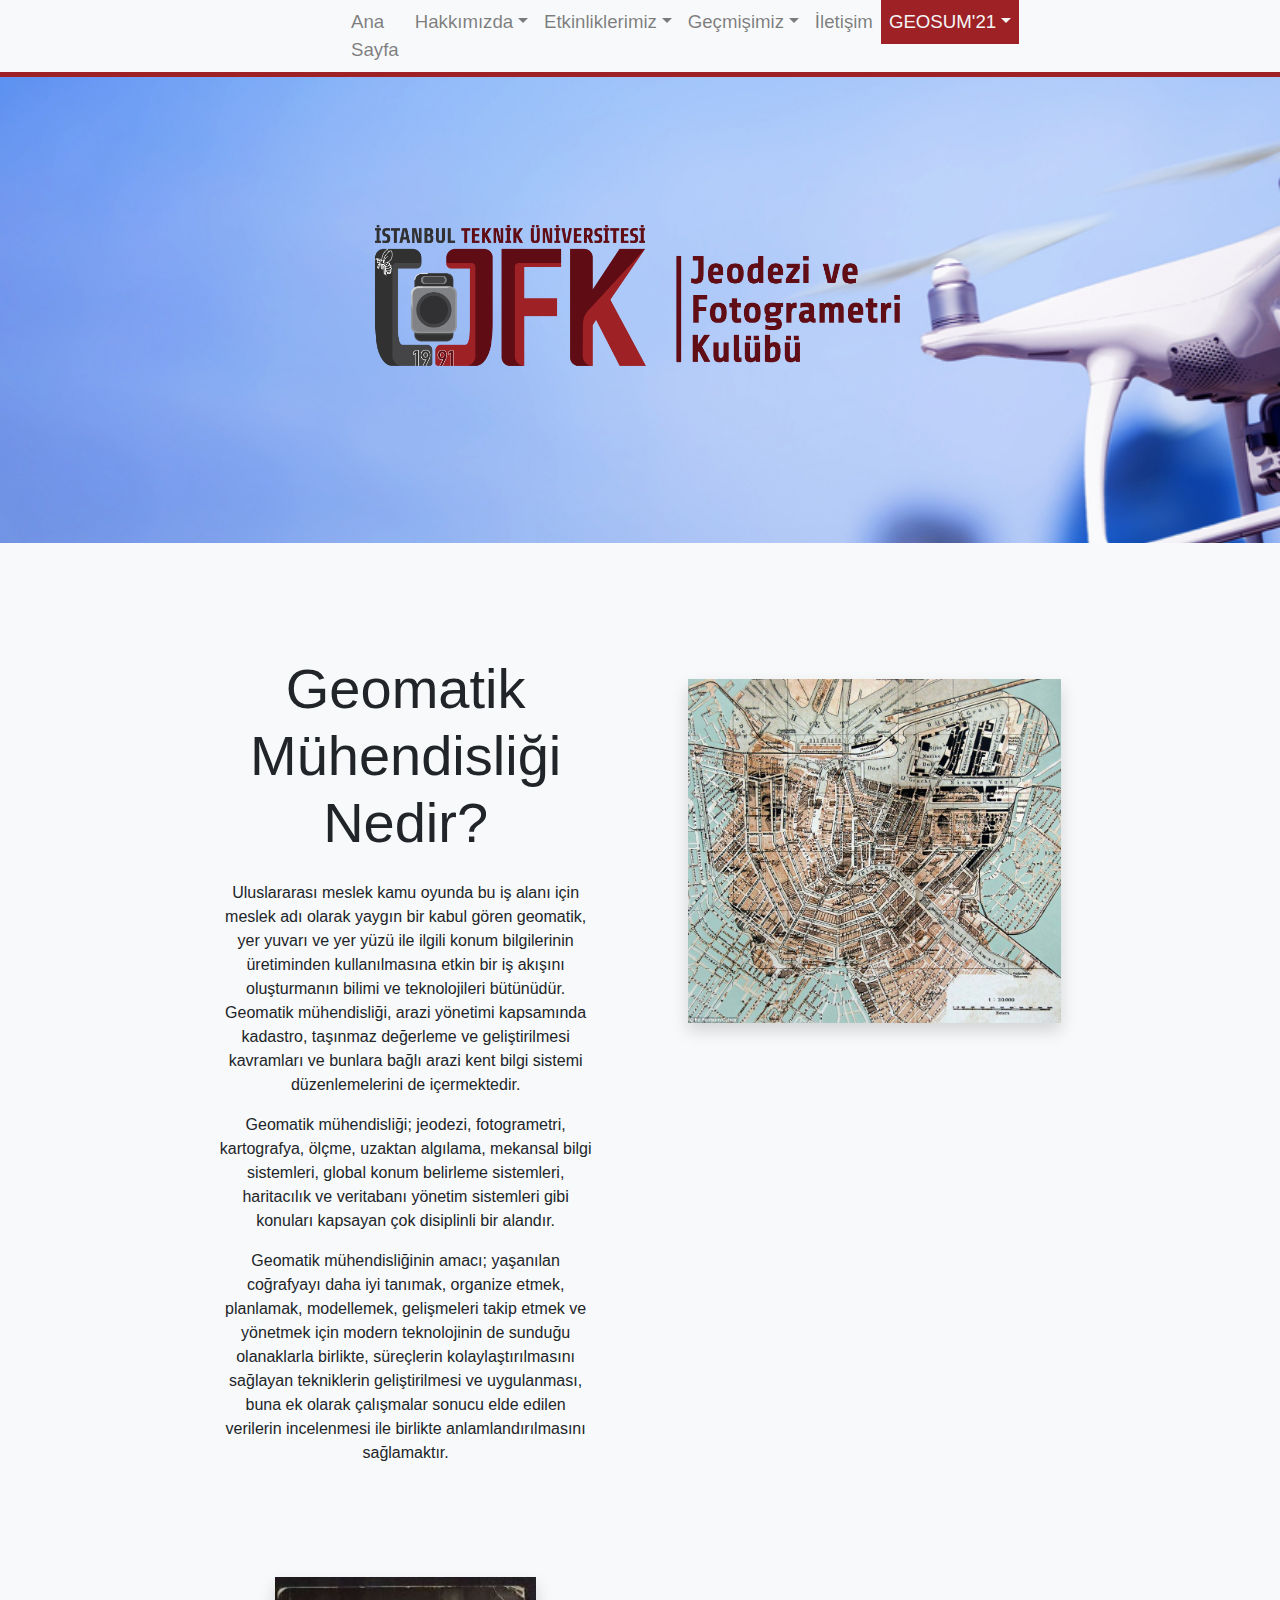
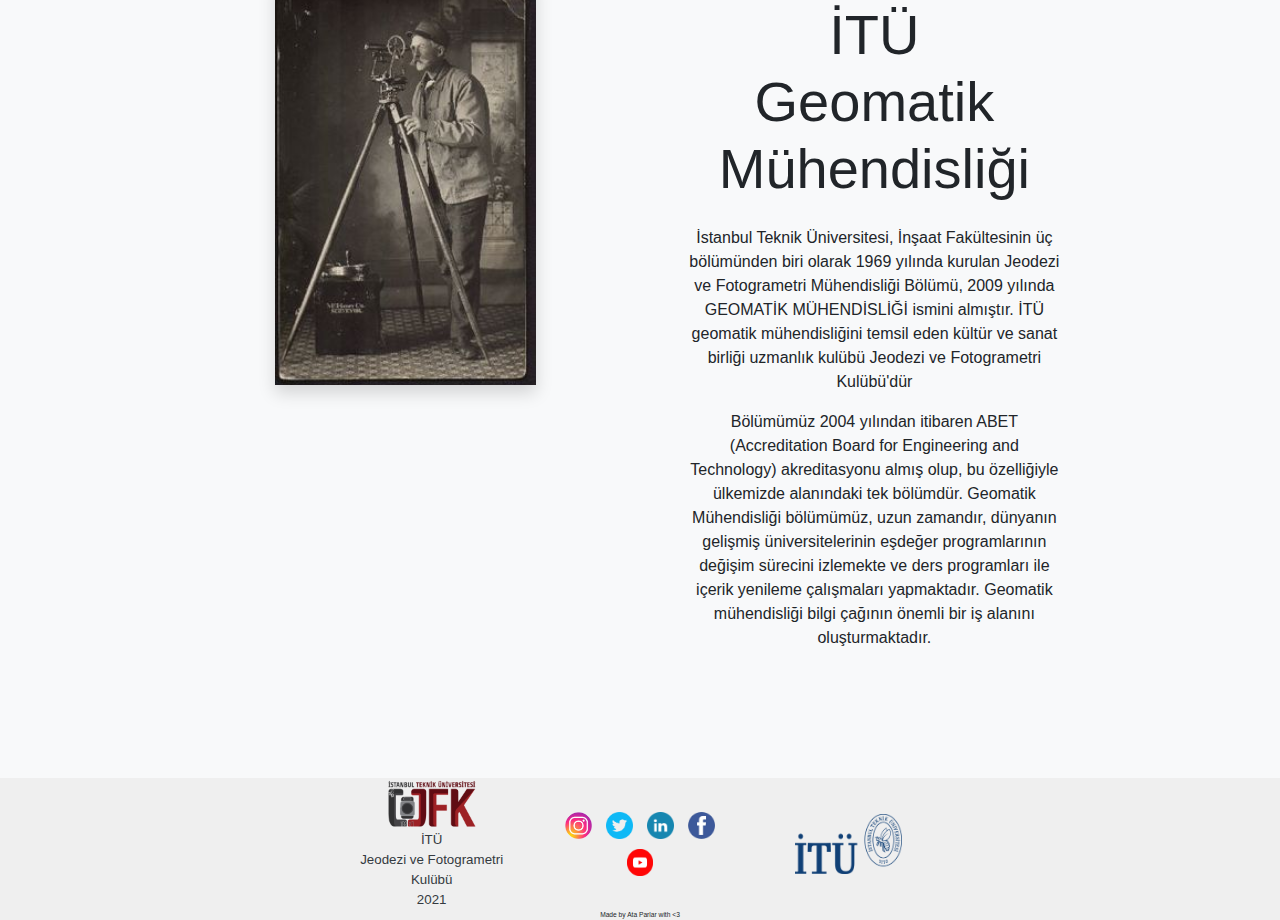
<file: index.html>
<!DOCTYPE html>
<html lang="tr"> 
<head>
    <meta charset="UTF-8">
    <meta name="viewport" content="width=device-width, initial-scale=1, shrink-to-fit=no">

    <title>İTÜ Jeodezi ve Fotogrametri Kulübü</title>

    <link rel="stylesheet" href="https://use.fontawesome.com/releases/v5.7.0/css/all.css" integrity="sha384-lZN37f5QGtY3VHgisS14W3ExzMWZxybE1SJSEsQp9S+oqd12jhcu+A56Ebc1zFSJ" crossorigin="anonymous">
    <link rel="shortcut icon" href="img/favicon.ico">
    <link rel="stylesheet" href="css/bootstrap.min.css">
    <link rel="stylesheet" href="css/bootstrap-grid.min.css">
    <link rel="stylesheet" href="css/custom.css">
    <link rel="preconnect" href="https://fonts.gstatic.com">
    <link href="https://fonts.googleapis.com/css2?family=Roboto+Slab:wght@400&display=swap" rel="stylesheet">

</head>
<body>

<!----------------------- NAVBAR PART ------------------------>

    <nav class="navbar-light navbar navbar-expand-md bg-light fixed-top py-0" >
        <div class="container col-xl-6 col-lg-8 col-md-12" style="height: 100%;">
            <a class="navbar-brand logo-nav" href="index.html"><img src="img/logo.png" style="height: 55px" alt=""></a>
            <button class="navbar-toggler" type="button" data-toggle="collapse" data-target="#links">
                <span class="navbar-toggler-icon"></span>
            </button>
            <div class="collapse navbar-collapse font-weight-bold" id="links" style="font-size: 14pt; height: 100%;">
                <ul class="navbar-nav w-100 display-flex justify-content-between font-weight-normal">
                    <li class="nav-item">
                        <a class="nav-link" href="index.html">Ana Sayfa</a>
                    </li>
                    <li class="nav-item dropdown">
                        <a class="nav-link dropdown-toggle" href="#" id="navbardrop" data-toggle="dropdown">Hakkımızda</a>
                        <div class="dropdown-menu">
                            <a class="dropdown-item" href="biz-kimiz.html">Biz Kimiz?</a>
                            <a class="dropdown-item" href="misyon-vizyon.html">Misyon-Vizyon</a>
                            <a class="dropdown-item" href="kurul/2020-2021.html">Yönetim Kurulumuz</a>
                            <a class="dropdown-item" href="logo-gecmis.html">Logo Geçmişimiz</a>
                        </div>
                    </li>
                <!--
                    <li class="nav-item">
                        <a class="nav-link" href="/etkinliklerimiz">Etkinliklerimiz</a>
                    </li>
                -->
                    <li class="dropdown">
                        <a class="nav-link dropdown-toggle" href="#" id="navbardrop" data-toggle="dropdown">Etkinliklerimiz</a>
                        <div class="dropdown-menu">
                            <a class="dropdown-item" href="geotalks.html">GeoTalks</a>
                            <a class="dropdown-item" href="geoeducations.html">GeoEducations</a>
                            <a class="dropdown-item" href="geosum.html">GEOSUM</a>
                            <a class="dropdown-item" href="diger.html">Diğer</a>
                        </div>
                    </li>
                    <li class="dropdown">
                        <a class="nav-link dropdown-toggle" href="#" id="navbardrop" data-toggle="dropdown">Geçmişimiz</a>
                            <div class="dropdown-menu">
                                <a class="dropdown-item" href="kurul/2018-2019.html">2018-2019</a>
                                <a class="dropdown-item" href="kurul/2019-2020.html">2019-2020</a>
                                <a class="dropdown-item" href="kurul/2020-2021.html">2020-2021</a>
                            </div>
                    </li>
                    <li class="nav-item">
                        <a class="nav-link" href="iletisim.html">İletişim</a>
                    </li>
                    <li class="dropdown">
                        <a class="nav-link dropdown-toggle" href="#" id="navbardrop" data-toggle="dropdown" style="color: whitesmoke; background-color: #9D2125">GEOSUM'21</a>
                            <div class="dropdown-menu">
                                <!-- <a class="dropdown-item" href="kayit.html">Kayıt Ol</a> -->
                                <a class="dropdown-item" href="geosum/canli.html">GEOSUM'21</a>
                                <!-- <a class="dropdown-item" href="fuaye.html">Fuaye</a> -->
                            </div>
                    </li>
                    <!--
                    <li class="nav-item">
                        <a class="nav-link" href="#">Sosyal</a>
                    </li>
                    -->
                </ul>
            </div>
        </div>
    </nav>

<br><br>

<!----------------------- BACKGROUND PART ----------------------->

    <div class="bg-container d-flex noselect" style="background-image: url('img/bg/drone.png');">
        <div class="logo justify-content-center align-self-center w-100 text-center">
            <div class="container col-lg-7 col-md-12">
                    <div class="row">
                        <div class="container col-lg-10 col-md-12">
                            <img class="col-md-12 main_logo" src="img/logo1.png">
                        </div>
                        <!--
                        <div class="text-center col-xl-8 col-lg-12 my-auto text-orange" style="text-shadow: 1px 1px 3px black; font-family: 'Roboto Slab', serif; font-size: 38pt;">
                            <p style="margin: 0; padding: 0;">İTÜ</p>
                            <p style="margin: 0; padding: 0;">JEODEZİ VE FOTOGRAMETRİ</p>
                            <p style="margin: 0; padding: 0;">KULÜBÜ</p>
                        </div>
                        -->
                    </div>
            </div>
        </div>
    </div>

<!----------------------- CONTENT ----------------------->

<br> <!-- Fotoğraf solda -->

        <div class="container-fluid my-3">
            <div class="container col-xl-9 col-lg-10 col-sm-12">
                <div class="row">
                    <div class="font-weight-normal col-md-6 col-sm-12 p-5 justify-content-center align-self-center">
                        <div class="m-4 display-4 text-center">Geomatik Mühendisliği Nedir?</div>
                        <div class="text-center">
                            <p>
                                Uluslararası meslek kamu oyunda bu
                                iş alanı için meslek adı olarak yaygın
                                bir kabul gören geomatik, yer yuvarı
                                ve yer yüzü ile ilgili konum bilgilerinin
                                üretiminden kullanılmasına etkin bir iş
                                akışını oluşturmanın bilimi ve teknolojileri
                                bütünüdür. Geomatik mühendisliği,
                                arazi yönetimi kapsamında kadastro,
                                taşınmaz değerleme ve geliştirilmesi
                                kavramları ve bunlara bağlı arazi
                                kent bilgi sistemi düzenlemelerini de
                                içermektedir.
                            </p>
                            <p>
                                Geomatik mühendisliği; jeodezi, fotogrametri,
                                kartografya, ölçme, uzaktan
                                algılama, mekansal bilgi sistemleri,
                                global konum belirleme sistemleri, haritacılık
                                ve veritabanı yönetim sistemleri
                                gibi konuları kapsayan çok
                                disiplinli bir alandır.
                            </p>
                            <p>
                                Geomatik mühendisliğinin amacı; yaşanılan
                                coğrafyayı daha iyi tanımak,
                                organize etmek, planlamak, modellemek,
                                gelişmeleri takip etmek ve yönetmek
                                için modern teknolojinin de
                                sunduğu olanaklarla birlikte, süreçlerin
                                kolaylaştırılmasını sağlayan tekniklerin
                                geliştirilmesi ve uygulanması,
                                buna ek olarak çalışmalar sonucu elde
                                edilen verilerin incelenmesi ile birlikte
                                anlamlandırılmasını sağlamaktır.
                            </p>
                        </div>
                    </div>
                    <div class="col-md-6 col-sm-12 p-5 text-center">
                        <br><br>
                            <img class="shadow" src="img/amsterdam.jpg" alt="" style="width: 100%;">
                    </div>
                </div>
                <div class="row">
                    <div class="col-md-6 col-sm-12 p-5 text-center">
                            <img class="shadow" src="img/old_surveyor.jpg" alt="" style="width: 70%;">
                    </div>
                    <div class="font-weight-normal col-md-6 col-sm-12 p-5 justify-content-center align-self-center">
                        <div class="m-4 display-4 text-center">İTÜ Geomatik Mühendisliği</div>
                        <div class="text-center">
                            <p>İstanbul Teknik Üniversitesi, İnşaat Fakültesinin üç bölümünden biri olarak 1969 yılında kurulan Jeodezi ve Fotogrametri Mühendisliği Bölümü, 2009 yılında GEOMATİK MÜHENDİSLİĞİ ismini almıştır. İTÜ geomatik mühendisliğini temsil eden kültür ve sanat birliği uzmanlık kulübü Jeodezi ve Fotogrametri Kulübü'dür</p>
                            <p>Bölümümüz 2004 yılından itibaren ABET (Accreditation Board for Engineering and Technology) akreditasyonu almış olup, bu özelliğiyle ülkemizde alanındaki tek bölümdür. Geomatik Mühendisliği bölümümüz, uzun zamandır, dünyanın gelişmiş üniversitelerinin eşdeğer programlarının değişim sürecini izlemekte ve ders programları ile içerik yenileme çalışmaları yapmaktadır. Geomatik mühendisliği bilgi çağının önemli bir iş alanını oluşturmaktadır.</p>
                            <!--
                            <p>Bölüme her yıl ÖSS sınavı ile 70 öğrenci alınmaktadır. Öğrenciler 4 yıllık lisans eğitimi (+1 yıl İngilizce Hazırlık) süresince toplam 153 kredi ders alarak ve ilaveten 14 hafta mühendislik stajı yaparak “Geomatik Mühendisi” ünvanı almaya hak kazanırlar. Bölüm öğrencileri lisans öğrenimleri sırasında Çift Anadal Programı (ÇAP) vasıtasıyla üniversitemizin herhangi bir bölümünde, ikinci dalda lisans diploması almak üzere öğrenim görebilmektedirler. 2002 yıldan beri Bölümümüz, Yüksek Lisans ve Doktora öğretiminde de “Geomatik Mühendisliği” program adıyla çalışmalarını sürdürmektedir.</p>
                            -->
                        </div>
                    </div>
                    
                </div>
            </div>
        </div>

<!----------------------- FOOTER PART ----------------------->

<br><br>

<div class="container-fluid mx-auto" style="background-color: #efefef;">
    <div class="container col-lg-6 col-md-12 my-auto">
        <div class="row">
            <div class="col-xl-4 col-md-9 text-center my-auto mx-auto">
                <div class="row">
                    <img class="my-auto mx-auto" src="img/logo.png" style="width: 100px; margin-bottom: 10px">
                    <div class="font-weight-thick text-dark my-auto mx-auto" style="font-size: 10pt">
                        <div>İTÜ</div>
                        <div>Jeodezi ve Fotogrametri</div>
                        <div>Kulübü</div>
                        <div>2021</div>
                    <!--<a href="http://www.itu.edu.tr/"><img src="img/itu.png" style="width: 150px;"></a>-->
                    </div>
                </div>
            </div>
            <div class="text-center social-logo-footer col-xl-4 col-md-9 my-auto">
                <a target="_blank" href="https://www.instagram.com/itujfk/"><img src="img/social/insta.png"></a>
                <a target="_blank" href="https://twitter.com/itu_jfk"><img src="img/social/twitter.png"></a>
                <a target="_blank" href="https://www.linkedin.com/company/it%C3%BC-jfk/"><img src="img/social/linkedin.png"></a>
                <a target="_blank" href="https://www.facebook.com/ITUJFK/?view_public_for=245870555464454"><img src="img/social/facebook.png"></a>
                <a target="_blank" href="https://www.youtube.com/channel/UCYeytmqH52JiOuArYcESKRQ"><img src="img/social/youtube.png"></a>
            </div>
            <div class="col-xl-4 col-md-9 my-auto text-center">
                <img src="img/itu.png" style="height: 60px">
                <br>
            </div>
        </div>
        <div class="text-center" style="font-size: 5pt">Made by Ata Parlar with <3</div>
    </div>
</div>
<script src="js/jquery-3.5.1.min.js"></script>
<script src="js/bootstrap.min.js"></script>

</body>
</html>
</file>
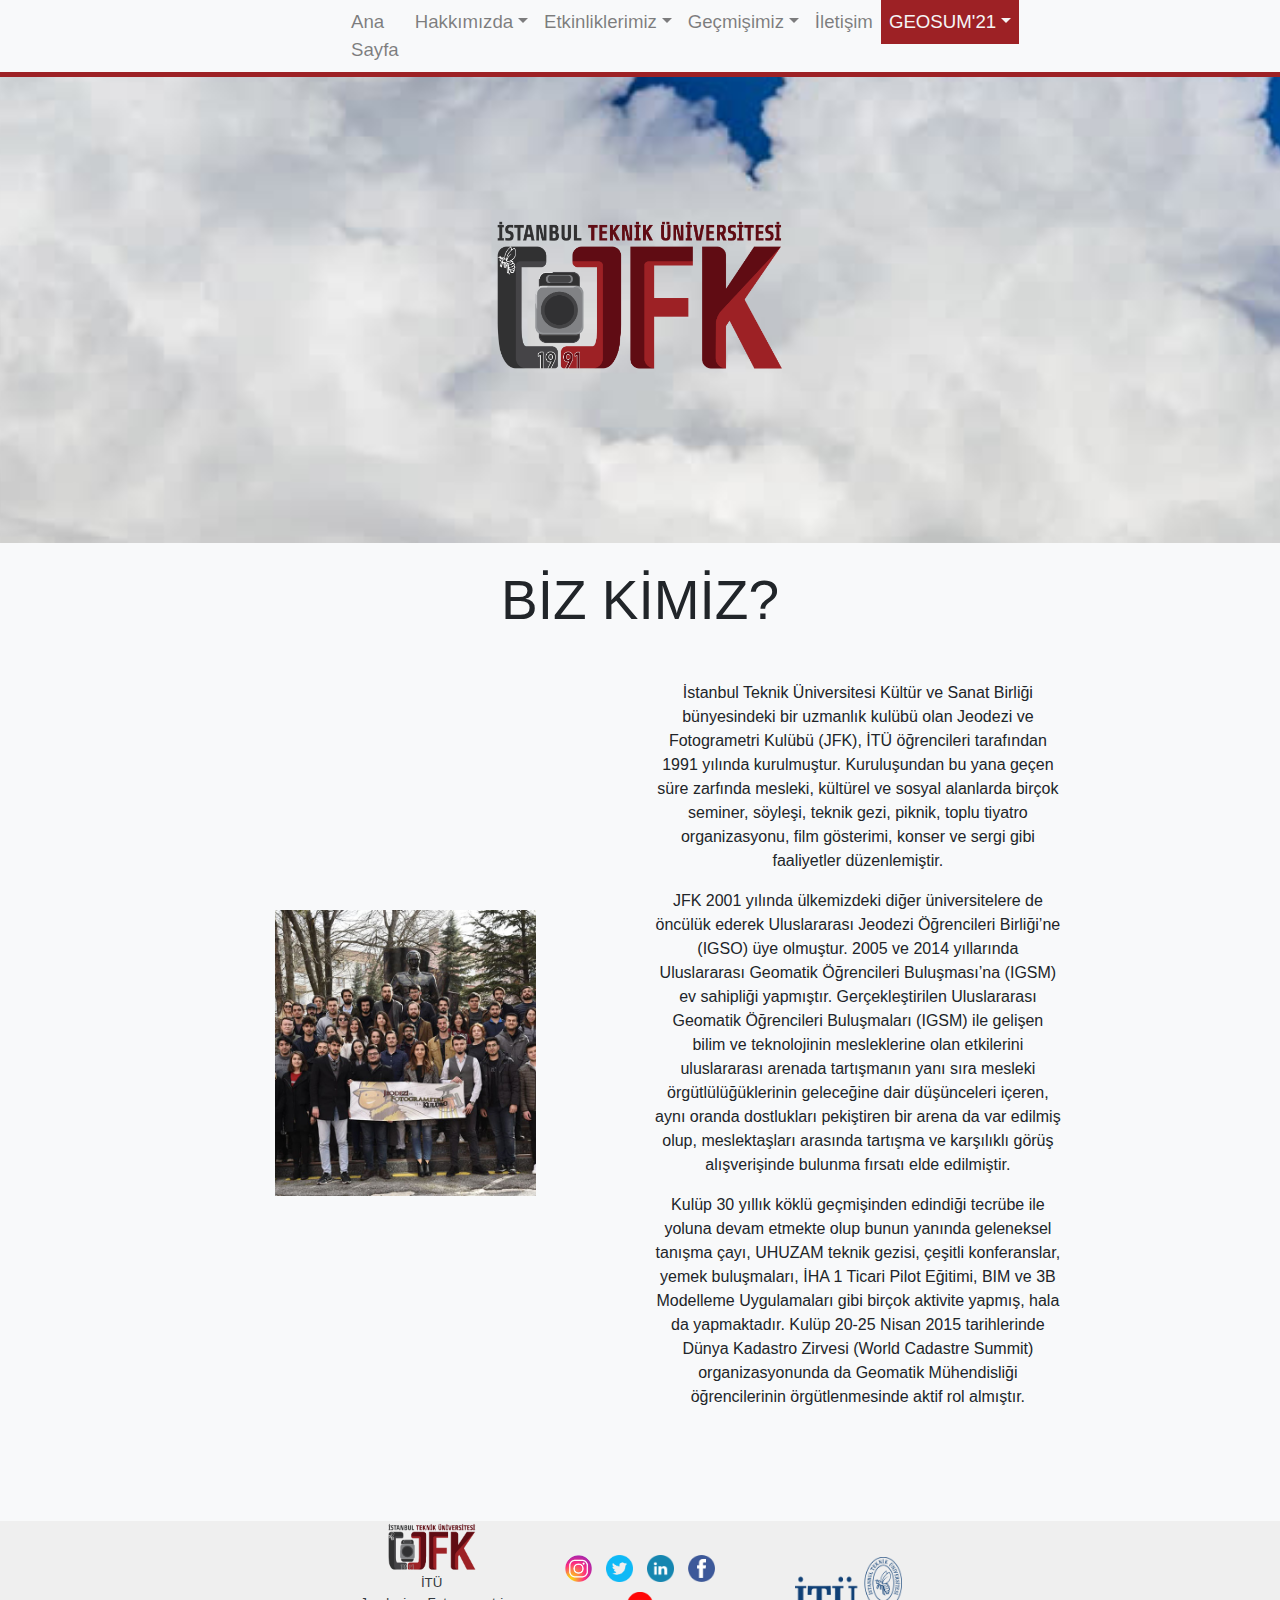
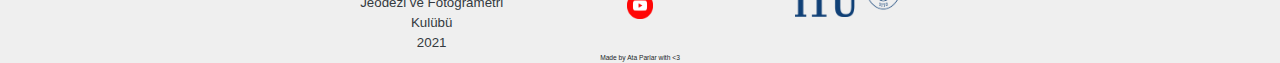
<file: biz-kimiz.html>
<!DOCTYPE html>
<html lang="tr"> 
<head>
    <meta charset="UTF-8">
    <meta name="viewport" content="width=device-width, initial-scale=1, shrink-to-fit=no">

    <title>İTÜ Jeodezi ve Fotogrametri Kulübü</title>

    <link rel="stylesheet" href="https://use.fontawesome.com/releases/v5.7.0/css/all.css" integrity="sha384-lZN37f5QGtY3VHgisS14W3ExzMWZxybE1SJSEsQp9S+oqd12jhcu+A56Ebc1zFSJ" crossorigin="anonymous">

    <link rel="shortcut icon" href="img/favicon.ico">
    <link rel="stylesheet" href="css/bootstrap.min.css">
    <link rel="stylesheet" href="css/bootstrap-grid.min.css">
    <link rel="stylesheet" href="css/custom.css">

</head>
<body>

<!----------------------- NAVBAR PART ---------------------->

<nav class="navbar-light navbar navbar-expand-md bg-light fixed-top py-0" >
    <div class="container col-xl-6 col-lg-8 col-md-12" style="height: 100%;">
        <a class="navbar-brand logo-nav" href="index.html"><img src="img/logo.png" style="height: 55px" alt=""></a>
        <button class="navbar-toggler" type="button" data-toggle="collapse" data-target="#links">
            <span class="navbar-toggler-icon"></span>
        </button>
        <div class="collapse navbar-collapse font-weight-bold" id="links" style="font-size: 14pt; height: 100%;">
            <ul class="navbar-nav w-100 display-flex justify-content-between font-weight-normal">
                <li class="nav-item">
                    <a class="nav-link" href="index.html">Ana Sayfa</a>
                </li>
                <li class="nav-item dropdown">
                    <a class="nav-link dropdown-toggle" href="#" id="navbardrop" data-toggle="dropdown">Hakkımızda</a>
                    <div class="dropdown-menu">
                        <a class="dropdown-item" href="biz-kimiz.html">Biz Kimiz?</a>
                        <a class="dropdown-item" href="misyon-vizyon.html">Misyon-Vizyon</a>
                        <a class="dropdown-item" href="kurul/2020-2021.html">Yönetim Kurulumuz</a>
                        <a class="dropdown-item" href="logo-gecmis.html">Logo Geçmişimiz</a>
                    </div>
                </li>
                <li class="dropdown">
                    <a class="nav-link dropdown-toggle" href="#" id="navbardrop" data-toggle="dropdown">Etkinliklerimiz</a>
                    <div class="dropdown-menu">
                        <a class="dropdown-item" href="geotalks.html">GeoTalks</a>
                        <a class="dropdown-item" href="geoeducations.html">GeoEducations</a>
                        <a class="dropdown-item" href="geosum.html">GEOSUM</a>
                        <a class="dropdown-item" href="diger.html">Diğer</a>
                    </div>
                </li>
                <li class="dropdown">
                    <a class="nav-link dropdown-toggle" href="#" id="navbardrop" data-toggle="dropdown">Geçmişimiz</a>
                        <div class="dropdown-menu">
                            <a class="dropdown-item" href="kurul/2018-2019.html">2018-2019</a>
                            <a class="dropdown-item" href="kurul/2019-2020.html">2019-2020</a>
                            <a class="dropdown-item" href="kurul/2020-2021.html">2020-2021</a>
                        </div>
                </li>
                <li class="nav-item">
                    <a class="nav-link" href="iletisim.html">İletişim</a>
                </li>
                <li class="dropdown">
                        <a class="nav-link dropdown-toggle" href="#" id="navbardrop" data-toggle="dropdown" style="color: whitesmoke; background-color: #9D2125">GEOSUM'21</a>
                            <div class="dropdown-menu">
                                <!-- <a class="dropdown-item" href="kayit.html">Kayıt Ol</a> -->
                                <a class="dropdown-item" href="geosum/canli.html">GEOSUM'21</a>
                                <!-- <a class="dropdown-item" href="fuaye.html">Fuaye</a> -->
                            </div>
                    </li>
                <!--
                <li class="nav-item">
                    <a class="nav-link" href="#">Sosyal</a>
                </li>
                -->
            </ul>
        </div>
    </div>
</nav>

<br><br>

<!----------------------- BACKGROUND PART ---------------------->

    <div class="bg-container d-flex" style="background-image: url('img/bg/pot.png');">
        <div class="logo justify-content-center align-self-center w-100 text-center">
            <div class="container col-lg-7 col-md-12">
                    <img class="col-xl-6 col-lg-8 col-md-4 main_logo my-5" src="img/logo.png">
                    <!--
                        <div class="container-fluid text-center font-weight-normal bg-light">
                            <h1 class="text-big font-medium py-3">BİZ KİMİZ?</h1>
                        </div>
                    -->
            </div>
        </div>
    </div>

<!----------------------- CONTENT ---------------------->


<br> <!-- Fotoğraf solda -->
        <h1 class="text-big font-medium text-center">BİZ KİMİZ?</h1>
        <div class="container-fluid my-5">
            <div class="container col-xl-9 col-lg-10 col-sm-12">
                <div class="row">
                    <div class="col-md-6 col-sm-12 p-5 text-center my-auto">
                            <img class="" src="img/biz-kimiz.jpg" alt="" style="width: 70%;">
                    </div>
                    <div class="font-weight-normal col-md-6 col-sm-12 pr-5 justify-content-center align-self-center">
                        <!--<div class="m-2 display-4 text-center">Biz Kimiz?</div> -->
                        <div class="text-center">
                            <p>İstanbul Teknik Üniversitesi Kültür ve Sanat Birliği bünyesindeki bir uzmanlık kulübü olan Jeodezi ve Fotogrametri Kulübü (JFK), İTÜ öğrencileri tarafından 1991 yılında kurulmuştur. Kuruluşundan bu yana geçen süre zarfında mesleki, kültürel ve sosyal alanlarda birçok seminer, söyleşi, teknik gezi, piknik, toplu tiyatro organizasyonu, film gösterimi, konser ve sergi gibi faaliyetler düzenlemiştir.</p>
                            <p>JFK 2001 yılında ülkemizdeki diğer üniversitelere de öncülük ederek Uluslararası Jeodezi Öğrencileri Birliği’ne (IGSO) üye olmuştur. 2005 ve 2014 yıllarında Uluslararası Geomatik Öğrencileri Buluşması’na (IGSM) ev sahipliği yapmıştır. Gerçekleştirilen Uluslararası Geomatik Öğrencileri Buluşmaları (IGSM) ile gelişen bilim ve teknolojinin mesleklerine olan etkilerini uluslararası arenada tartışmanın yanı sıra mesleki örgütlülüğüklerinin geleceğine dair düşünceleri içeren, aynı oranda dostlukları pekiştiren bir arena da var edilmiş olup, meslektaşları arasında tartışma ve karşılıklı görüş alışverişinde bulunma fırsatı elde edilmiştir.</p>
                            <p>Kulüp 30 yıllık köklü geçmişinden edindiği tecrübe ile yoluna devam etmekte olup bunun yanında geleneksel tanışma çayı, UHUZAM teknik gezisi, çeşitli konferanslar, yemek buluşmaları, İHA 1 Ticari Pilot Eğitimi, BIM ve 3B Modelleme Uygulamaları gibi birçok aktivite yapmış, hala da yapmaktadır. Kulüp 20-25 Nisan 2015 tarihlerinde Dünya Kadastro Zirvesi (World Cadastre Summit) organizasyonunda da Geomatik Mühendisliği öğrencilerinin örgütlenmesinde aktif rol almıştır.</p>
                        </div>
                    </div>
                </div>
            </div>
        </div>



<!----------------------- FOOTER PART ----------------------->

<br><br>

<div class="container-fluid mx-auto" style="background-color: #efefef;">
    <div class="container col-lg-6 col-md-12 my-auto">
        <div class="row">
            <div class="col-xl-4 col-md-9 text-center my-auto mx-auto">
                <div class="row">
                    <img class="my-auto mx-auto" src="img/logo.png" style="width: 100px; margin-bottom: 10px">
                    <div class="font-weight-thick text-dark my-auto mx-auto" style="font-size: 10pt">
                        <div>İTÜ</div>
                        <div>Jeodezi ve Fotogrametri</div>
                        <div>Kulübü</div>
                        <div>2021</div>
                    <!--<a href="http://www.itu.edu.tr/"><img src="img/itu.png" style="width: 150px;"></a>-->
                    </div>
                </div>
            </div>
            <div class="text-center social-logo-footer col-xl-4 col-md-9 my-auto">
                <a target="_blank" href="https://www.instagram.com/itujfk/"><img src="img/social/insta.png"></a>
                <a target="_blank" href="https://twitter.com/itu_jfk"><img src="img/social/twitter.png"></a>
                <a target="_blank" href="https://www.linkedin.com/company/it%C3%BC-jfk/"><img src="img/social/linkedin.png"></a>
                <a target="_blank" href="https://www.facebook.com/ITUJFK/?view_public_for=245870555464454"><img src="img/social/facebook.png"></a>
                <a target="_blank" href="https://www.youtube.com/channel/UCYeytmqH52JiOuArYcESKRQ"><img src="img/social/youtube.png"></a>
            </div>
            <div class="col-xl-4 col-md-9 my-auto text-center">
                <img src="img/itu.png" style="height: 60px">
                <br>
            </div>
        </div>
        <div class="text-center" style="font-size: 5pt">Made by Ata Parlar with <3</div>
    </div>
</div>
<script src="js/jquery-3.5.1.min.js"></script>
<script src="js/bootstrap.min.js"></script>

</body>
</html>
</file>
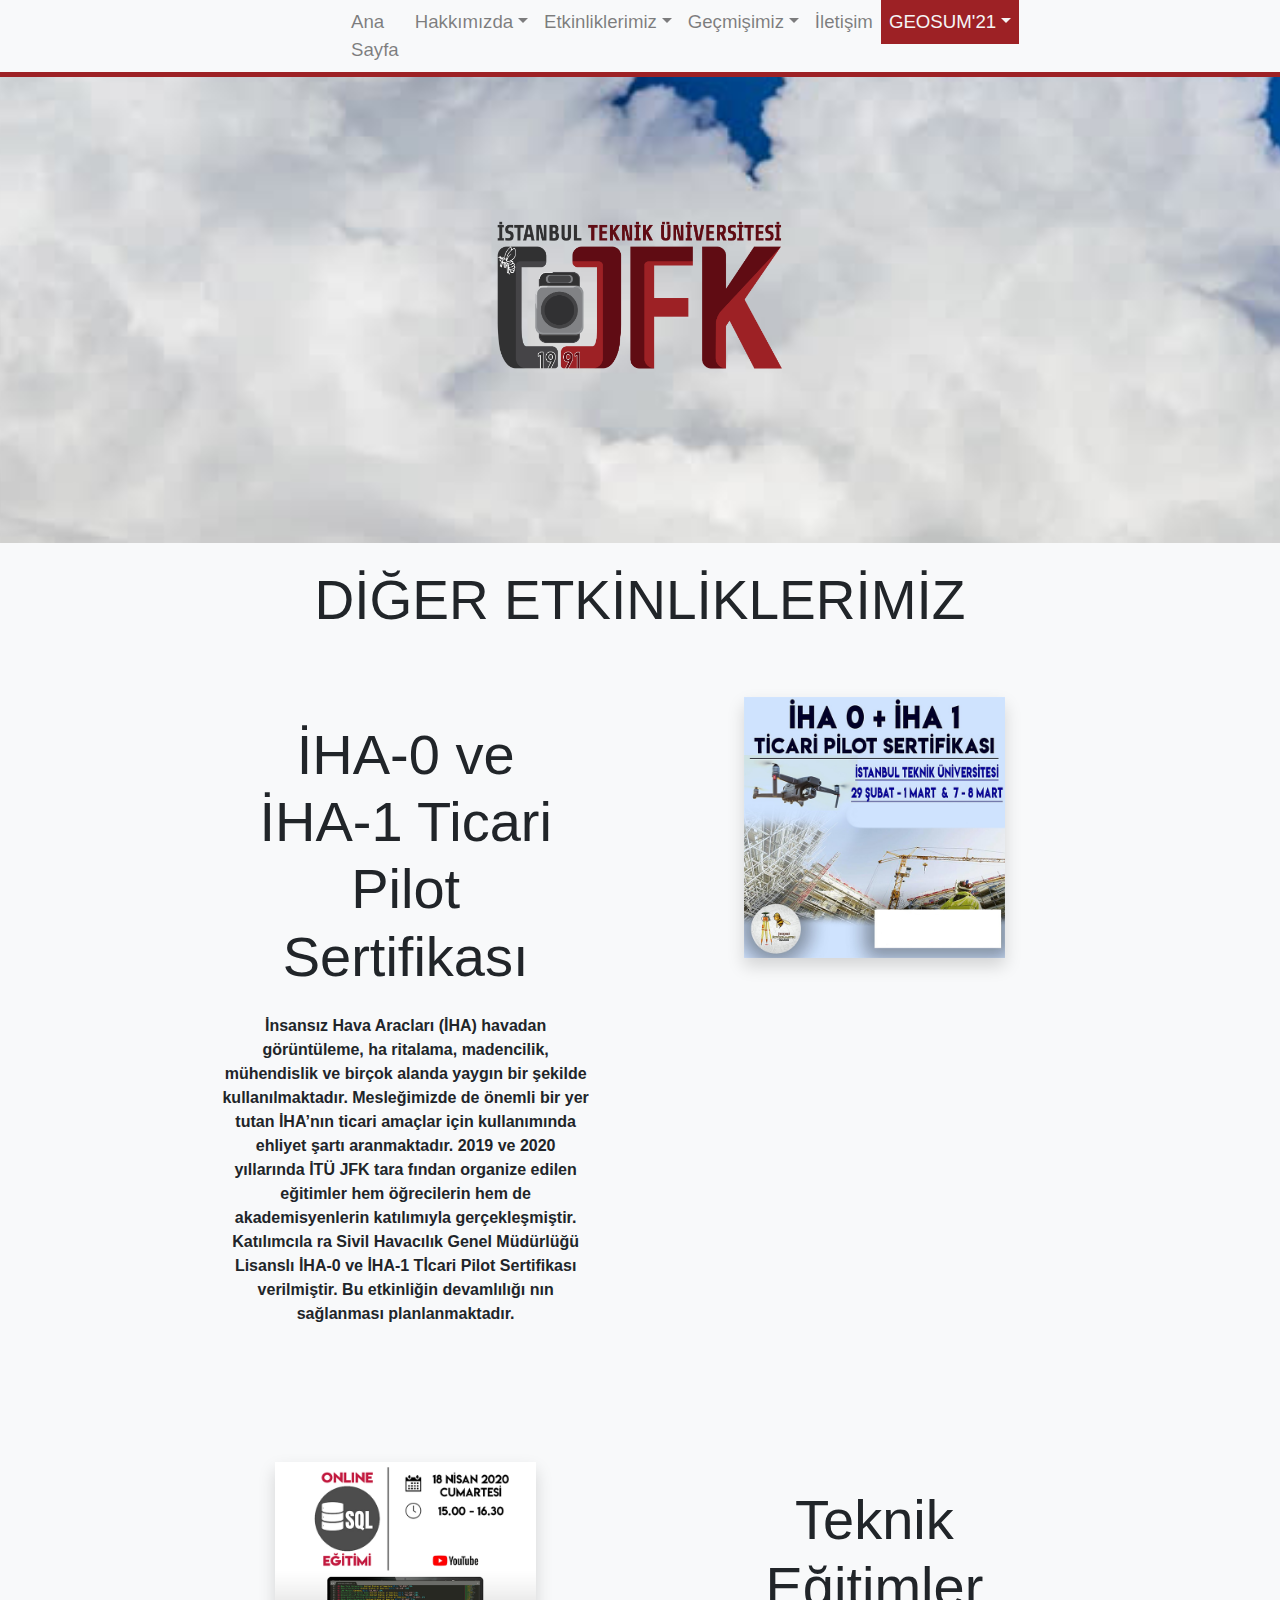
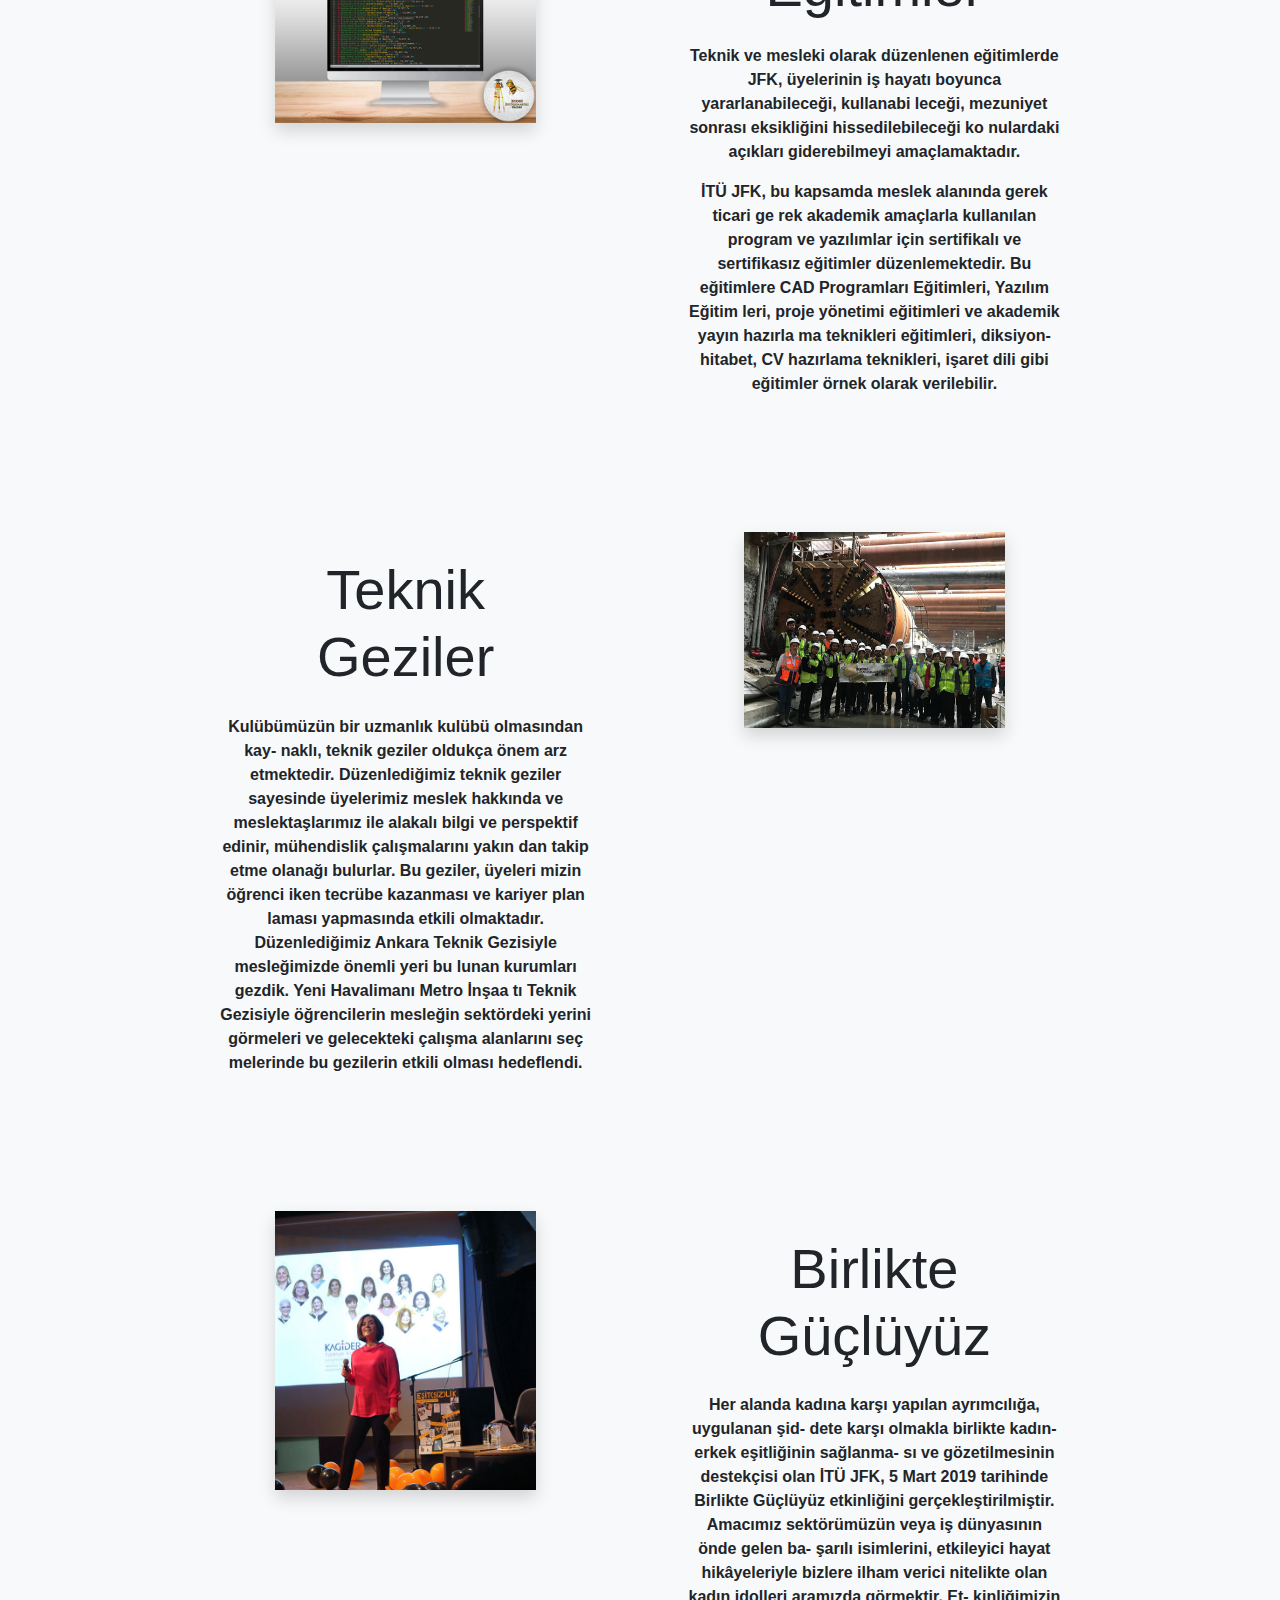
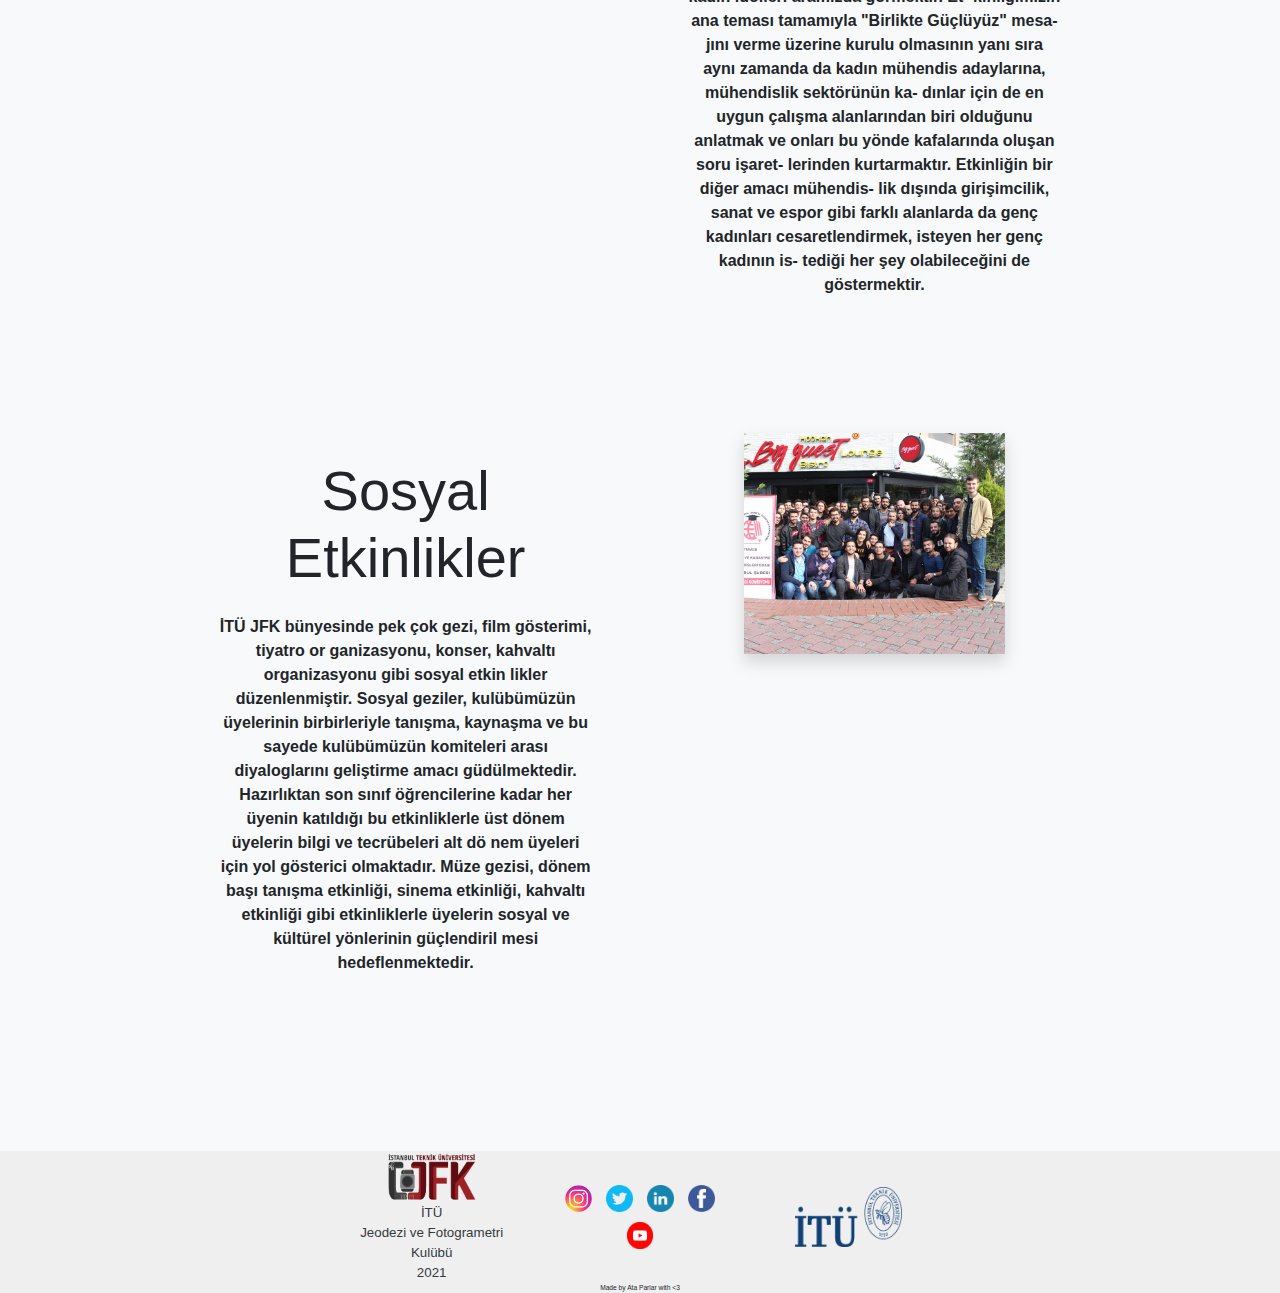
<file: diger.html>
<!DOCTYPE html>
<html lang="tr"> 
<head>
    <meta charset="UTF-8">
    <meta name="viewport" content="width=device-width, initial-scale=1, shrink-to-fit=no">

    <title>İTÜ Jeodezi ve Fotogrametri Kulübü</title>

    <link rel="stylesheet" href="https://use.fontawesome.com/releases/v5.7.0/css/all.css" integrity="sha384-lZN37f5QGtY3VHgisS14W3ExzMWZxybE1SJSEsQp9S+oqd12jhcu+A56Ebc1zFSJ" crossorigin="anonymous">
    <link rel="shortcut icon" href="img/favicon.ico">
    <link rel="stylesheet" href="css/bootstrap.min.css">
    <link rel="stylesheet" href="css/bootstrap-grid.min.css">
    <link rel="stylesheet" href="css/custom.css">
    <link rel="preconnect" href="https://fonts.gstatic.com">
    <link href="https://fonts.googleapis.com/css2?family=Roboto+Slab:wght@400&display=swap" rel="stylesheet">

</head>
<body>

<!----------------------- NAVBAR PART ----------------------->

<nav class="navbar-light navbar navbar-expand-md bg-light fixed-top py-0" >
    <div class="container col-xl-6 col-lg-8 col-md-12" style="height: 100%;">
        <a class="navbar-brand logo-nav" href="index.html"><img src="img/logo.png" style="height: 55px" alt=""></a>
        <button class="navbar-toggler" type="button" data-toggle="collapse" data-target="#links">
            <span class="navbar-toggler-icon"></span>
        </button>
        <div class="collapse navbar-collapse font-weight-bold" id="links" style="font-size: 14pt; height: 100%;">
            <ul class="navbar-nav w-100 display-flex justify-content-between font-weight-normal">
                <li class="nav-item">
                    <a class="nav-link" href="index.html">Ana Sayfa</a>
                </li>
                <li class="nav-item dropdown">
                    <a class="nav-link dropdown-toggle" href="#" id="navbardrop" data-toggle="dropdown">Hakkımızda</a>
                    <div class="dropdown-menu">
                        <a class="dropdown-item" href="biz-kimiz.html">Biz Kimiz?</a>
                        <a class="dropdown-item" href="misyon-vizyon.html">Misyon-Vizyon</a>
                        <a class="dropdown-item" href="kurul/2020-2021.html">Yönetim Kurulumuz</a>
                        <a class="dropdown-item" href="logo-gecmis.html">Logo Geçmişimiz</a>
                    </div>
                </li>
            <!--
                <li class="nav-item">
                    <a class="nav-link" href="/etkinliklerimiz">Etkinliklerimiz</a>
                </li>
            -->
                <li class="dropdown">
                    <a class="nav-link dropdown-toggle" href="#" id="navbardrop" data-toggle="dropdown">Etkinliklerimiz</a>
                    <div class="dropdown-menu">
                        <a class="dropdown-item" href="geotalks.html">GeoTalks</a>
                        <a class="dropdown-item" href="geoeducations.html">GeoEducations</a>
                        <a class="dropdown-item" href="geosum.html">GEOSUM</a>
                        <a class="dropdown-item" href="diger.html">Diğer</a>
                    </div>
                </li>
                <li class="dropdown">
                    <a class="nav-link dropdown-toggle" href="#" id="navbardrop" data-toggle="dropdown">Geçmişimiz</a>
                        <div class="dropdown-menu">
                            <a class="dropdown-item" href="kurul/2018-2019.html">2018-2019</a>
                            <a class="dropdown-item" href="kurul/2019-2020.html">2019-2020</a>
                            <a class="dropdown-item" href="kurul/2020-2021.html">2020-2021</a>
                        </div>
                </li>
                <li class="nav-item">
                    <a class="nav-link" href="iletisim.html">İletişim</a>
                </li>
                <li class="dropdown">
                        <a class="nav-link dropdown-toggle" href="#" id="navbardrop" data-toggle="dropdown" style="color: whitesmoke; background-color: #9D2125">GEOSUM'21</a>
                            <div class="dropdown-menu">
                                <!-- <a class="dropdown-item" href="kayit.html">Kayıt Ol</a> -->
                                <a class="dropdown-item" href="geosum/canli.html">GEOSUM'21</a>
                                <!-- <a class="dropdown-item" href="fuaye.html">Fuaye</a> -->
                            </div>
                    </li>
                <!--
                <li class="nav-item">
                    <a class="nav-link" href="#">Sosyal</a>
                </li>
                -->
            </ul>
        </div>
    </div>
</nav>

<br><br>

<!----------------------- BACKGROUND PART ----------------------->

    <div class="bg-container d-flex" style="background-image: url('img/bg/pot.png');">
        <div class="logo justify-content-center align-self-center w-100 text-center">
            <div class="container col-lg-7 col-md-12">
                    <img class="col-xl-6 col-lg-8 col-md-4 main_logo" src="img/logo.png">
                    <!--
                    <div class="container-fluid text-center font-weight-normal bg-light">
                        <h1 class="text-big font-medium py-3">DİĞER ETKİNLİKLERİMİZ</h1>
                    </div>
                    -->
            </div>
        </div>
    </div>

<!----------------------- CONTENT ----------------------->

<br> <!-- Fotoğraf solda -->
        <h1 class="text-big font-medium text-center">DİĞER ETKİNLİKLERİMİZ</h1>
        <div class="container-fluid my-3">
            <div class="container col-sm-12 col-lg-10 col-xl-9">
                <div class="row">
                    <div class="font-weight-normal col-md-6 col-sm-12 p-5 justify-content-center align-self-center">
                        <div class="m-4 display-4 text-center">İHA-0 ve İHA-1 Ticari Pilot Sertifikası</div>
                        <div class="text-center">
                            <p><b>İnsansız Hava Aracları (İHA) havadan görüntüleme, ha
                                ritalama, madencilik, mühendislik ve birçok alanda yaygın
                                bir şekilde kullanılmaktadır. Mesleğimizde de önemli bir
                                yer tutan İHA’nın ticari amaçlar için kullanımında ehliyet 
                                şartı aranmaktadır. 2019 ve 2020 yıllarında İTÜ JFK tara
                                fından organize edilen eğitimler hem öğrecilerin hem de
                                akademisyenlerin katılımıyla gerçekleşmiştir. Katılımcıla
                                ra Sivil Havacılık Genel Müdürlüğü Lisanslı İHA-0 ve İHA-1
                                Tİcari Pilot Sertifikası verilmiştir. Bu etkinliğin devamlılığı
                                nın sağlanması planlanmaktadır.</b></p>
                        </div>
                    </div>
                    <div class="col-md-6 col-sm-12 p-5 text-center">
                            <img class="shadow" src="img/etk/iha.png" alt="" style="width: 70%;">
                    </div>
                </div>

                <br>

                <div class="row">
                    <div class="col-md-6 col-sm-12 p-5 text-center">
                        <img class="shadow" src="img/etk/egitim.png" alt="" style="width: 70%;">
                    </div>
                    <div class="font-weight-normal col-md-6 col-sm-12 p-5 justify-content-center align-self-center">
                        <div class="m-4 display-4 text-center">Teknik Eğitimler</div>
                        <div class="text-center">
                            <p><b>Teknik ve mesleki olarak düzenlenen eğitimlerde JFK, 
                                üyelerinin iş hayatı boyunca yararlanabileceği, kullanabi
                                leceği, mezuniyet sonrası eksikliğini hissedilebileceği ko
                                nulardaki açıkları giderebilmeyi amaçlamaktadır.</b></p>
                            <p><b>İTÜ JFK, bu kapsamda meslek alanında gerek ticari ge
                                rek akademik amaçlarla kullanılan program ve yazılımlar
                                için sertifikalı ve sertifikasız eğitimler düzenlemektedir. 
                                Bu eğitimlere CAD Programları Eğitimleri, Yazılım Eğitim
                                leri, proje yönetimi eğitimleri ve akademik yayın hazırla
                                ma teknikleri eğitimleri, diksiyon-hitabet, CV hazırlama
                                teknikleri, işaret dili gibi eğitimler örnek olarak verilebilir.</b></p>
                        </div>
                    </div>
                </div>

                <br>

                <div class="row">
                    <div class="font-weight-normal col-md-6 col-sm-12 p-5 justify-content-center align-self-center">
                        <div class="m-4 display-4 text-center">Teknik Geziler</div>
                        <div class="text-center">
                            <p><b>Kulübümüzün bir uzmanlık kulübü olmasından kay-
                                naklı, teknik geziler oldukça önem arz etmektedir.
                                Düzenlediğimiz teknik geziler sayesinde üyelerimiz
                                meslek hakkında ve meslektaşlarımız ile alakalı bilgi
                                ve perspektif edinir, mühendislik çalışmalarını yakın
                                dan takip etme olanağı bulurlar. Bu geziler, üyeleri
                                mizin öğrenci iken tecrübe kazanması ve kariyer plan
                                laması yapmasında etkili olmaktadır. Düzenlediğimiz
                                Ankara Teknik Gezisiyle mesleğimizde önemli yeri bu
                                lunan kurumları gezdik. Yeni Havalimanı Metro İnşaa
                                tı Teknik Gezisiyle öğrencilerin mesleğin sektördeki 
                                yerini görmeleri ve gelecekteki çalışma alanlarını seç
                                melerinde bu gezilerin etkili olması hedeflendi.</b></p>
                        </div>
                    </div>
                    <div class="col-md-6 col-sm-12 p-5 text-center">
                            <img class="shadow" src="img/etk/gezi.jpg" alt="" style="width: 70%;">
                    </div>
                </div>

                <br>

                <div class="row">
                    <div class="col-md-6 col-sm-12 p-5 text-center">
                        <img class="shadow" src="img/etk/birlikte.JPG" alt="" style="width: 70%;">
                    </div>
                    <div class="font-weight-normal col-md-6 col-sm-12 p-5 justify-content-center align-self-center">
                        <div class="m-4 display-4 text-center">Birlikte Güçlüyüz</div>
                        <div class="text-center">
                            <p><b>Her alanda kadına karşı yapılan ayrımcılığa, uygulanan şid-
                                dete karşı olmakla birlikte kadın-erkek eşitliğinin sağlanma-
                                sı ve gözetilmesinin destekçisi olan İTÜ JFK, 5 Mart 2019
                                tarihinde Birlikte Güçlüyüz etkinliğini gerçekleştirilmiştir.
                                Amacımız sektörümüzün veya iş dünyasının önde gelen ba-
                                şarılı isimlerini, etkileyici hayat hikâyeleriyle bizlere ilham 
                                verici nitelikte olan kadın idolleri aramızda görmektir. Et-
                                kinliğimizin ana teması tamamıyla "Birlikte Güçlüyüz" mesa-
                                jını verme üzerine kurulu olmasının yanı sıra aynı zamanda 
                                da kadın mühendis adaylarına, mühendislik sektörünün ka-
                                dınlar için de en uygun çalışma alanlarından biri olduğunu 
                                anlatmak ve onları bu yönde kafalarında oluşan soru işaret-
                                lerinden kurtarmaktır. Etkinliğin bir diğer amacı mühendis-
                                lik dışında girişimcilik, sanat ve espor gibi farklı alanlarda da
                                genç kadınları cesaretlendirmek, isteyen her genç kadının is-
                                tediği her şey olabileceğini de göstermektir.</b></p>
                        </div>
                    </div>
                </div>

                <br>

                <div class="row">
                    <div class="font-weight-normal col-md-6 col-sm-12 p-5 justify-content-center align-self-center">
                        <div class="m-4 display-4 text-center">Sosyal Etkinlikler</div>
                        <div class="text-center">
                            <p><b>İTÜ JFK bünyesinde pek çok gezi, film gösterimi, tiyatro or
                                ganizasyonu, konser, kahvaltı organizasyonu gibi sosyal etkin
                                likler düzenlenmiştir. Sosyal geziler, kulübümüzün üyelerinin 
                                birbirleriyle tanışma, kaynaşma ve bu sayede kulübümüzün 
                                komiteleri arası diyaloglarını geliştirme amacı güdülmektedir. 
                                Hazırlıktan son sınıf öğrencilerine kadar her üyenin katıldığı
                                bu etkinliklerle üst dönem üyelerin bilgi ve tecrübeleri alt dö
                                nem üyeleri için yol gösterici olmaktadır. Müze gezisi, dönem
                                başı tanışma etkinliği, sinema etkinliği, kahvaltı etkinliği gibi
                                etkinliklerle üyelerin sosyal ve kültürel yönlerinin güçlendiril
                                mesi hedeflenmektedir.</b></p>
                        </div>
                    </div>
                    <div class="col-md-6 col-sm-12 p-5 text-center">
                            <img class="shadow" src="img/etk/sosyal.png" alt="" style="width: 70%;">
                    </div>
                </div>
            </div>
        </div>

<!----------------------- FOOTER PART ----------------------->

<br><br>

<br><br>

<div class="container-fluid mx-auto" style="background-color: #efefef;">
    <div class="container col-lg-6 col-md-12 my-auto">
        <div class="row">
            <div class="col-xl-4 col-md-9 text-center my-auto mx-auto">
                <div class="row">
                    <img class="my-auto mx-auto" src="img/logo.png" style="width: 100px; margin-bottom: 10px">
                    <div class="font-weight-thick text-dark my-auto mx-auto" style="font-size: 10pt">
                        <div>İTÜ</div>
                        <div>Jeodezi ve Fotogrametri</div>
                        <div>Kulübü</div>
                        <div>2021</div>
                    <!--<a href="http://www.itu.edu.tr/"><img src="img/itu.png" style="width: 150px;"></a>-->
                    </div>
                </div>
            </div>
            <div class="text-center social-logo-footer col-xl-4 col-md-9 my-auto">
                <a target="_blank" href="https://www.instagram.com/itujfk/"><img src="img/social/insta.png"></a>
                <a target="_blank" href="https://twitter.com/itu_jfk"><img src="img/social/twitter.png"></a>
                <a target="_blank" href="https://www.linkedin.com/company/it%C3%BC-jfk/"><img src="img/social/linkedin.png"></a>
                <a target="_blank" href="https://www.facebook.com/ITUJFK/?view_public_for=245870555464454"><img src="img/social/facebook.png"></a>
                <a target="_blank" href="https://www.youtube.com/channel/UCYeytmqH52JiOuArYcESKRQ"><img src="img/social/youtube.png"></a>
            </div>
            <div class="col-xl-4 col-md-9 my-auto text-center">
                <img src="img/itu.png" style="height: 60px">
                <br>
            </div>
        </div>
        <div class="text-center" style="font-size: 5pt">Made by Ata Parlar with <3</div>
    </div>
</div>
<script src="js/jquery-3.5.1.min.js"></script>
<script src="js/bootstrap.min.js"></script>

</body>
</html>
</file>
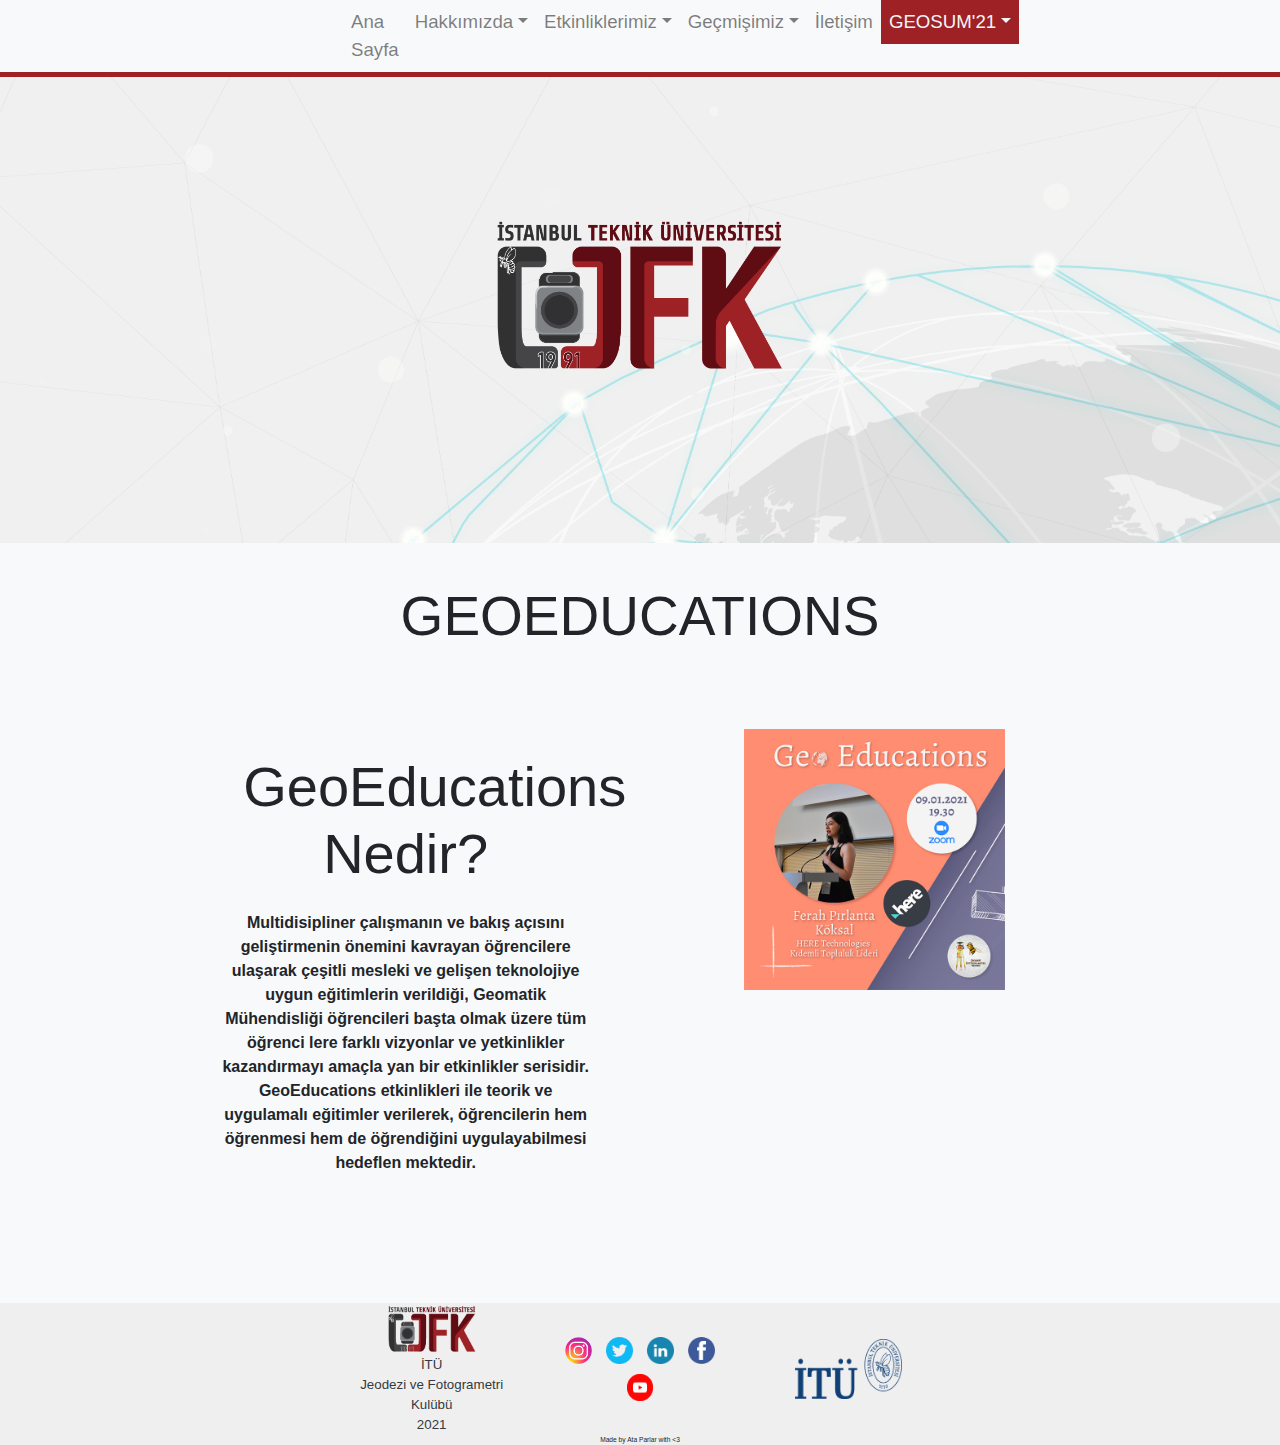
<file: geoeducations.html>
<!DOCTYPE html>
<html lang="tr"> 
<head>
    <meta charset="UTF-8">
    <meta name="viewport" content="width=device-width, initial-scale=1, shrink-to-fit=no">

    <title>İTÜ Jeodezi ve Fotogrametri Kulübü</title>

    <link rel="stylesheet" href="https://use.fontawesome.com/releases/v5.7.0/css/all.css" integrity="sha384-lZN37f5QGtY3VHgisS14W3ExzMWZxybE1SJSEsQp9S+oqd12jhcu+A56Ebc1zFSJ" crossorigin="anonymous">
    <link rel="shortcut icon" href="img/favicon.ico">
    <link rel="stylesheet" href="css/bootstrap.min.css">
    <link rel="stylesheet" href="css/bootstrap-grid.min.css">
    <link rel="stylesheet" href="css/custom.css">
    <link rel="preconnect" href="https://fonts.gstatic.com">
    <link href="https://fonts.googleapis.com/css2?family=Roboto+Slab:wght@400&display=swap" rel="stylesheet">

</head>
<body>

<!----------------------- NAVBAR PART ----------------------->

<nav class="navbar-light navbar navbar-expand-md bg-light fixed-top py-0" >
    <div class="container col-xl-6 col-lg-8 col-md-12" style="height: 100%;">
        <a class="navbar-brand logo-nav" href="index.html"><img src="img/logo.png" style="height: 55px" alt=""></a>
        <button class="navbar-toggler" type="button" data-toggle="collapse" data-target="#links">
            <span class="navbar-toggler-icon"></span>
        </button>
        <div class="collapse navbar-collapse font-weight-bold" id="links" style="font-size: 14pt; height: 100%;">
            <ul class="navbar-nav w-100 display-flex justify-content-between font-weight-normal">
                <li class="nav-item">
                    <a class="nav-link" href="index.html">Ana Sayfa</a>
                </li>
                <li class="nav-item dropdown">
                    <a class="nav-link dropdown-toggle" href="#" id="navbardrop" data-toggle="dropdown">Hakkımızda</a>
                    <div class="dropdown-menu">
                        <a class="dropdown-item" href="biz-kimiz.html">Biz Kimiz?</a>
                        <a class="dropdown-item" href="misyon-vizyon.html">Misyon-Vizyon</a>
                        <a class="dropdown-item" href="kurul/2020-2021.html">Yönetim Kurulumuz</a>
                        <a class="dropdown-item" href="logo-gecmis.html">Logo Geçmişimiz</a>
                    </div>
                </li>
            <!--
                <li class="nav-item">
                    <a class="nav-link" href="/etkinliklerimiz">Etkinliklerimiz</a>
                </li>
            -->
                <li class="dropdown">
                    <a class="nav-link dropdown-toggle" href="#" id="navbardrop" data-toggle="dropdown">Etkinliklerimiz</a>
                    <div class="dropdown-menu">
                        <a class="dropdown-item" href="geotalks.html">GeoTalks</a>
                        <a class="dropdown-item" href="geoeducations.html">GeoEducations</a>
                        <a class="dropdown-item" href="geosum.html">GEOSUM</a>
                        <a class="dropdown-item" href="diger.html">Diğer</a>
                    </div>
                </li>
                <li class="dropdown">
                    <a class="nav-link dropdown-toggle" href="#" id="navbardrop" data-toggle="dropdown">Geçmişimiz</a>
                        <div class="dropdown-menu">
                            <a class="dropdown-item" href="kurul/2018-2019.html">2018-2019</a>
                            <a class="dropdown-item" href="kurul/2019-2020.html">2019-2020</a>
                            <a class="dropdown-item" href="kurul/2020-2021.html">2020-2021</a>
                        </div>
                </li>
                <li class="nav-item">
                    <a class="nav-link" href="iletisim.html">İletişim</a>
                </li>
                <li class="dropdown">
                        <a class="nav-link dropdown-toggle" href="#" id="navbardrop" data-toggle="dropdown" style="color: whitesmoke; background-color: #9D2125">GEOSUM'21</a>
                            <div class="dropdown-menu">
                                <!-- <a class="dropdown-item" href="kayit.html">Kayıt Ol</a> -->
                                <a class="dropdown-item" href="geosum/canli.html">GEOSUM'21</a>
                                <!-- <a class="dropdown-item" href="fuaye.html">Fuaye</a> -->
                            </div>
                    </li>
                <!--
                <li class="nav-item">
                    <a class="nav-link" href="#">Sosyal</a>
                </li>
                -->
            </ul>
        </div>
    </div>
</nav>

<br><br>

<!----------------------- BACKGROUND PART ----------------------->

    <div class="bg-container d-flex" style="background-image: url('img/bg/geoedu.jpg');">
        <div class="logo justify-content-center align-self-center w-100 text-center">
            <div class="container col-lg-7 col-md-12">
                    <img class="col-xl-6 col-lg-8 col-md-4 main_logo" src="img/logo.png">
                    <!--
                    <div class="container-fluid text-center font-weight-normal bg-light">
                        <h1 class="text-big font-medium py-3">GEOEDUCATIONS</h1>
                    </div>
                    -->
            </div>
        </div>
    </div>

<!----------------------- CONTENT ----------------------->

<br> <!-- Fotoğraf solda -->
        <h1 class="text-big font-medium py-3 text-center">GEOEDUCATIONS</h1>
        <div class="container-fluid my-3">
            <div class="container col-sm-12 col-lg-10 col-xl-9">
                <div class="row">
                    <div class="font-weight-normal col-md-6 col-sm-12 p-5 justify-content-center align-self-center">
                        <div class="m-4 display-4 text-center">GeoEducations Nedir?</div>
                        <div class="text-center">
                            <p><b>Multidisipliner çalışmanın ve bakış açısını geliştirmenin
                                önemini kavrayan öğrencilere ulaşarak çeşitli mesleki ve
                                gelişen teknolojiye uygun eğitimlerin verildiği, Geomatik
                                Mühendisliği öğrencileri başta olmak üzere tüm öğrenci
                                lere farklı vizyonlar ve yetkinlikler kazandırmayı amaçla
                                yan bir etkinlikler serisidir. GeoEducations etkinlikleri ile 
                                teorik ve uygulamalı eğitimler verilerek, öğrencilerin hem
                                öğrenmesi hem de öğrendiğini uygulayabilmesi hedeflen
                                mektedir.</b></p>
                        </div>
                    </div>
                    <div class="col-md-6 col-sm-12 p-5 text-center">
                            <img class="" src="img/geoedu.png" alt="" style="width: 70%;">
                    </div>
                </div>
            </div>
        </div>

<!----------------------- FOOTER PART ----------------------->

<br><br>

<div class="container-fluid mx-auto" style="background-color: #efefef;">
    <div class="container col-lg-6 col-md-12 my-auto">
        <div class="row">
            <div class="col-xl-4 col-md-9 text-center my-auto mx-auto">
                <div class="row">
                    <img class="my-auto mx-auto" src="img/logo.png" style="width: 100px; margin-bottom: 10px">
                    <div class="font-weight-thick text-dark my-auto mx-auto" style="font-size: 10pt">
                        <div>İTÜ</div>
                        <div>Jeodezi ve Fotogrametri</div>
                        <div>Kulübü</div>
                        <div>2021</div>
                    <!--<a href="http://www.itu.edu.tr/"><img src="img/itu.png" style="width: 150px;"></a>-->
                    </div>
                </div>
            </div>
            <div class="text-center social-logo-footer col-xl-4 col-md-9 my-auto">
                <a target="_blank" href="https://www.instagram.com/itujfk/"><img src="img/social/insta.png"></a>
                <a target="_blank" href="https://twitter.com/itu_jfk"><img src="img/social/twitter.png"></a>
                <a target="_blank" href="https://www.linkedin.com/company/it%C3%BC-jfk/"><img src="img/social/linkedin.png"></a>
                <a target="_blank" href="https://www.facebook.com/ITUJFK/?view_public_for=245870555464454"><img src="img/social/facebook.png"></a>
                <a target="_blank" href="https://www.youtube.com/channel/UCYeytmqH52JiOuArYcESKRQ"><img src="img/social/youtube.png"></a>
            </div>
            <div class="col-xl-4 col-md-9 my-auto text-center">
                <img src="img/itu.png" style="height: 60px">
                <br>
            </div>
        </div>
        <div class="text-center" style="font-size: 5pt">Made by Ata Parlar with <3</div>
    </div>
</div>
<script src="js/jquery-3.5.1.min.js"></script>
<script src="js/bootstrap.min.js"></script>

</body>
</html>
</file>
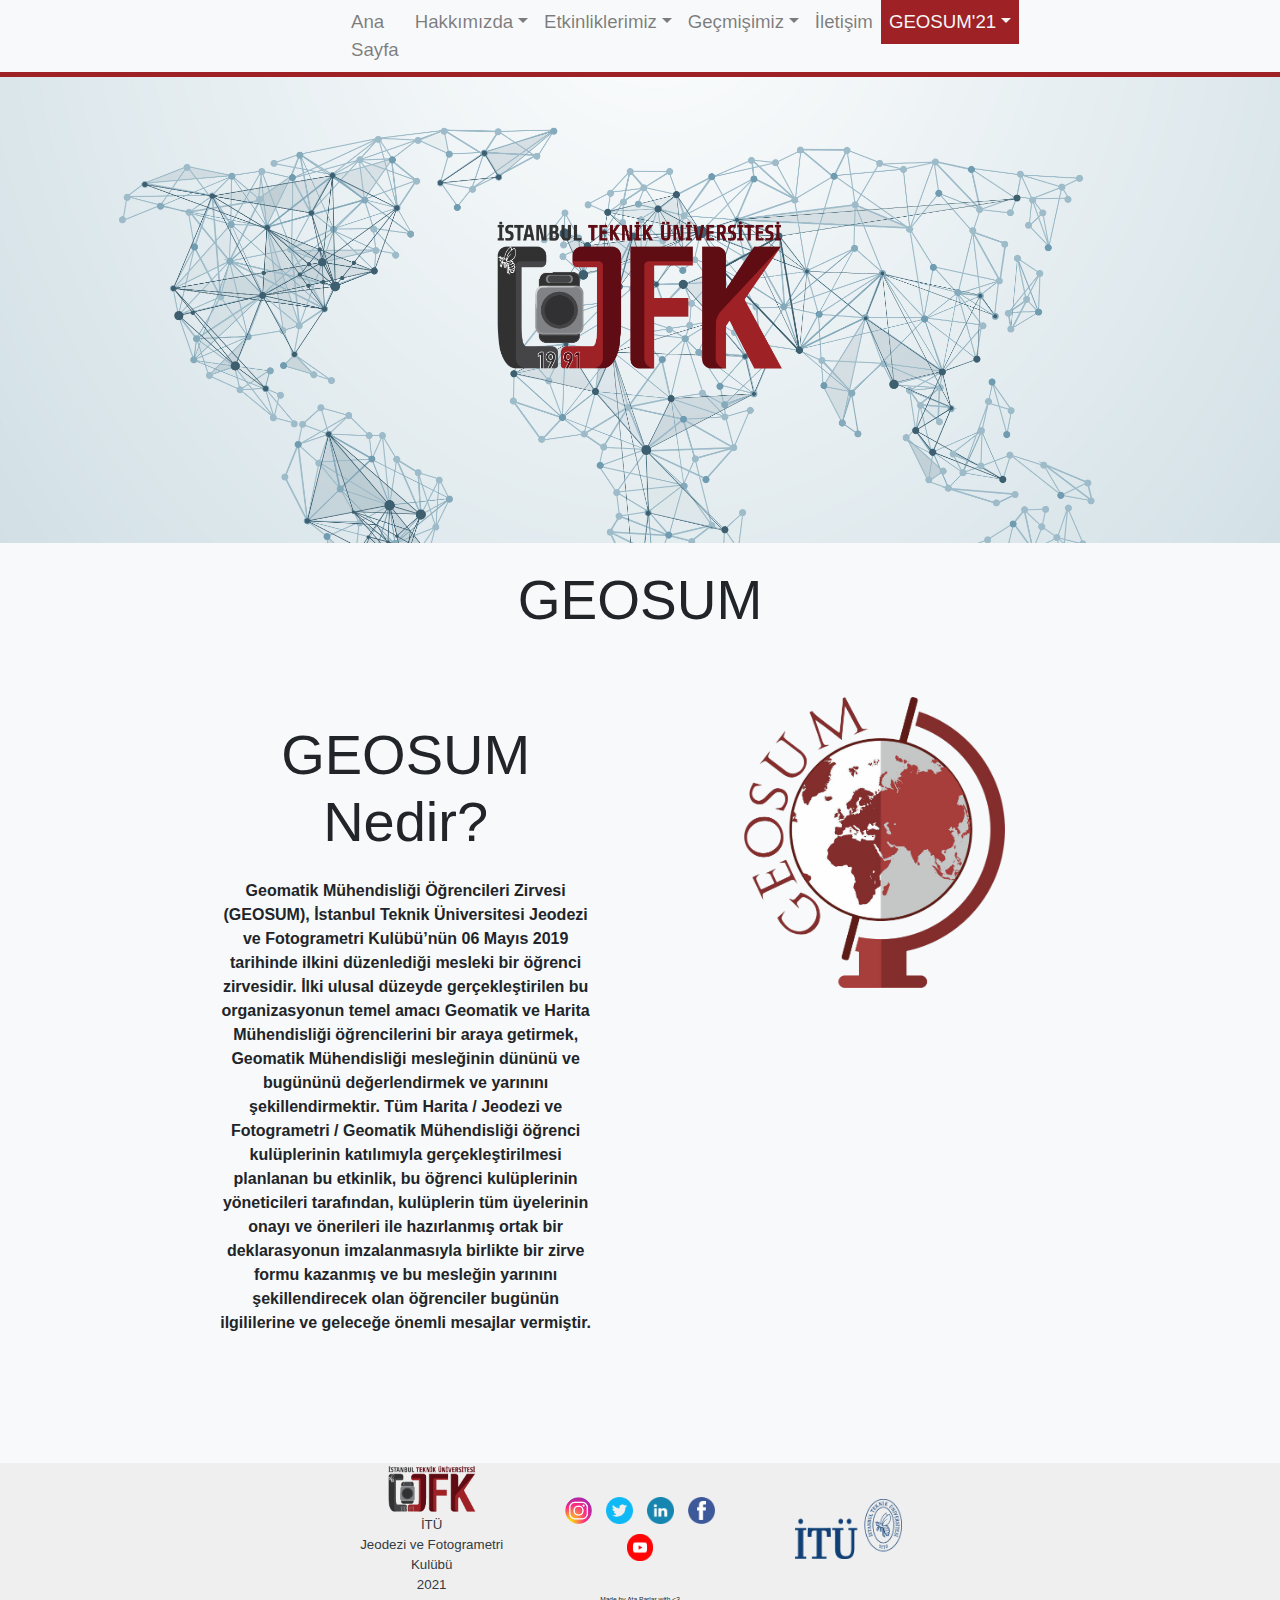
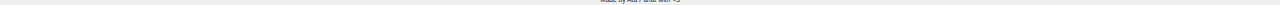
<file: geosum.html>
<!DOCTYPE html>
<html lang="tr"> 
<head>
    <meta charset="UTF-8">
    <meta name="viewport" content="width=device-width, initial-scale=1, shrink-to-fit=no">

    <title>İTÜ Jeodezi ve Fotogrametri Kulübü</title>

    <link rel="stylesheet" href="https://use.fontawesome.com/releases/v5.7.0/css/all.css" integrity="sha384-lZN37f5QGtY3VHgisS14W3ExzMWZxybE1SJSEsQp9S+oqd12jhcu+A56Ebc1zFSJ" crossorigin="anonymous">
    <link rel="shortcut icon" href="img/favicon.ico">
    <link rel="stylesheet" href="css/bootstrap.min.css">
    <link rel="stylesheet" href="css/bootstrap-grid.min.css">
    <link rel="stylesheet" href="css/custom.css">
    <link rel="preconnect" href="https://fonts.gstatic.com">
    <link href="https://fonts.googleapis.com/css2?family=Roboto+Slab:wght@400&display=swap" rel="stylesheet">

</head>
<body>

<!----------------------- NAVBAR PART ----------------------->

<nav class="navbar-light navbar navbar-expand-md bg-light fixed-top py-0" >
    <div class="container col-xl-6 col-lg-8 col-md-12" style="height: 100%;">
        <a class="navbar-brand logo-nav" href="index.html"><img src="img/logo.png" style="height: 55px" alt=""></a>
        <button class="navbar-toggler" type="button" data-toggle="collapse" data-target="#links">
            <span class="navbar-toggler-icon"></span>
        </button>
        <div class="collapse navbar-collapse font-weight-bold" id="links" style="font-size: 14pt; height: 100%;">
            <ul class="navbar-nav w-100 display-flex justify-content-between font-weight-normal">
                <li class="nav-item">
                    <a class="nav-link" href="index.html">Ana Sayfa</a>
                </li>
                <li class="nav-item dropdown">
                    <a class="nav-link dropdown-toggle" href="#" id="navbardrop" data-toggle="dropdown">Hakkımızda</a>
                    <div class="dropdown-menu">
                        <a class="dropdown-item" href="biz-kimiz.html">Biz Kimiz?</a>
                        <a class="dropdown-item" href="misyon-vizyon.html">Misyon-Vizyon</a>
                        <a class="dropdown-item" href="kurul/2020-2021.html">Yönetim Kurulumuz</a>
                        <a class="dropdown-item" href="logo-gecmis.html">Logo Geçmişimiz</a>
                    </div>
                </li>
            <!--
                <li class="nav-item">
                    <a class="nav-link" href="/etkinliklerimiz">Etkinliklerimiz</a>
                </li>
            -->
                <li class="dropdown">
                    <a class="nav-link dropdown-toggle" href="#" id="navbardrop" data-toggle="dropdown">Etkinliklerimiz</a>
                    <div class="dropdown-menu">
                        <a class="dropdown-item" href="geotalks.html">GeoTalks</a>
                        <a class="dropdown-item" href="geoeducations.html">GeoEducations</a>
                        <a class="dropdown-item" href="geosum.html">GEOSUM</a>
                        <a class="dropdown-item" href="diger.html">Diğer</a>
                    </div>
                </li>
                <li class="dropdown">
                    <a class="nav-link dropdown-toggle" href="#" id="navbardrop" data-toggle="dropdown">Geçmişimiz</a>
                        <div class="dropdown-menu">
                            <a class="dropdown-item" href="kurul/2018-2019.html">2018-2019</a>
                            <a class="dropdown-item" href="kurul/2019-2020.html">2019-2020</a>
                            <a class="dropdown-item" href="kurul/2020-2021.html">2020-2021</a>
                        </div>
                </li>
                <li class="nav-item">
                    <a class="nav-link" href="iletisim.html">İletişim</a>
                </li>
                <li class="dropdown">
                        <a class="nav-link dropdown-toggle" href="#" id="navbardrop" data-toggle="dropdown" style="color: whitesmoke; background-color: #9D2125">GEOSUM'21</a>
                            <div class="dropdown-menu">
                                <!-- <a class="dropdown-item" href="kayit.html">Kayıt Ol</a> -->
                                <a class="dropdown-item" href="geosum/canli.html">GEOSUM'21</a>
                                <!-- <a class="dropdown-item" href="fuaye.html">Fuaye</a> -->
                            </div>
                    </li>
                <!--
                <li class="nav-item">
                    <a class="nav-link" href="#">Sosyal</a>
                </li>
                -->
            </ul>
        </div>
    </div>
</nav>

<br><br>

<!----------------------- BACKGROUND PART ----------------------->

    <div class="bg-container d-flex" style="background-image: url('img/bg/geosum.jpg');">
        <div class="logo justify-content-center align-self-center w-100 text-center">
            <div class="container col-lg-7 col-md-12">
                    <img class="col-xl-6 col-lg-8 col-md-4 main_logo" src="img/logo.png">
                    <!--
                    <div class="container-fluid text-center font-weight-normal bg-light">
                        <h1 class="text-big font-medium py-3">GEOSUM</h1>
                    </div>
                    -->
            </div>
        </div>
    </div>

<!----------------------- CONTENT ----------------------->

<br> <!-- Fotoğraf solda -->

        <h1 class="text-big font-medium text-center">GEOSUM</h1>
        <div class="container-fluid my-3">
            <div class="container col-sm-12 col-lg-10 col-xl-9">
                <div class="row">
                    <div class="font-weight-normal col-md-6 col-sm-12 p-5 justify-content-center align-self-center">
                        <div class="m-4 display-4 text-center">GEOSUM Nedir?</div>
                        <div class="text-center">
                            <p><b>Geomatik Mühendisliği Öğrencileri Zirvesi (GEOSUM),
                                İstanbul Teknik Üniversitesi Jeodezi ve Fotogrametri Kulübü’nün 06 Mayıs 2019 tarihinde ilkini düzenlediği mesleki bir öğrenci zirvesidir. İlki ulusal düzeyde gerçekleştirilen bu organizasyonun temel amacı Geomatik ve Harita
                                Mühendisliği öğrencilerini bir araya getirmek, Geomatik 
                                Mühendisliği mesleğinin dününü ve bugününü değerlendirmek ve yarınını şekillendirmektir. Tüm Harita / Jeodezi
                                ve Fotogrametri / Geomatik Mühendisliği öğrenci kulüplerinin katılımıyla gerçekleştirilmesi planlanan bu etkinlik, 
                                bu öğrenci kulüplerinin yöneticileri tarafından, kulüplerin
                                tüm üyelerinin onayı ve önerileri ile hazırlanmış ortak bir 
                                deklarasyonun imzalanmasıyla birlikte bir zirve formu kazanmış ve bu mesleğin yarınını şekillendirecek olan öğrenciler bugünün ilgililerine ve geleceğe önemli mesajlar vermiştir.
                            </b></p>
                        </div>
                    </div>
                    <div class="col-md-6 col-sm-12 p-5 text-center">
                            <img class="" src="img/GEOSUM.png" alt="" style="width: 70%;">
                    </div>
                </div>
            </div>
        </div>

<!----------------------- FOOTER PART ----------------------->

<br><br>

<div class="container-fluid mx-auto" style="background-color: #efefef;">
    <div class="container col-lg-6 col-md-12 my-auto">
        <div class="row">
            <div class="col-xl-4 col-md-9 text-center my-auto mx-auto">
                <div class="row">
                    <img class="my-auto mx-auto" src="img/logo.png" style="width: 100px; margin-bottom: 10px">
                    <div class="font-weight-thick text-dark my-auto mx-auto" style="font-size: 10pt">
                        <div>İTÜ</div>
                        <div>Jeodezi ve Fotogrametri</div>
                        <div>Kulübü</div>
                        <div>2021</div>
                    <!--<a href="http://www.itu.edu.tr/"><img src="img/itu.png" style="width: 150px;"></a>-->
                    </div>
                </div>
            </div>
            <div class="text-center social-logo-footer col-xl-4 col-md-9 my-auto">
                <a target="_blank" href="https://www.instagram.com/itujfk/"><img src="img/social/insta.png"></a>
                <a target="_blank" href="https://twitter.com/itu_jfk"><img src="img/social/twitter.png"></a>
                <a target="_blank" href="https://www.linkedin.com/company/it%C3%BC-jfk/"><img src="img/social/linkedin.png"></a>
                <a target="_blank" href="https://www.facebook.com/ITUJFK/?view_public_for=245870555464454"><img src="img/social/facebook.png"></a>
                <a target="_blank" href="https://www.youtube.com/channel/UCYeytmqH52JiOuArYcESKRQ"><img src="img/social/youtube.png"></a>
            </div>
            <div class="col-xl-4 col-md-9 my-auto text-center">
                <img src="img/itu.png" style="height: 60px">
                <br>
            </div>
        </div>
        <div class="text-center" style="font-size: 5pt">Made by Ata Parlar with <3</div>
    </div>
</div>
<script src="js/jquery-3.5.1.min.js"></script>
<script src="js/bootstrap.min.js"></script>

</body>
</html>
</file>
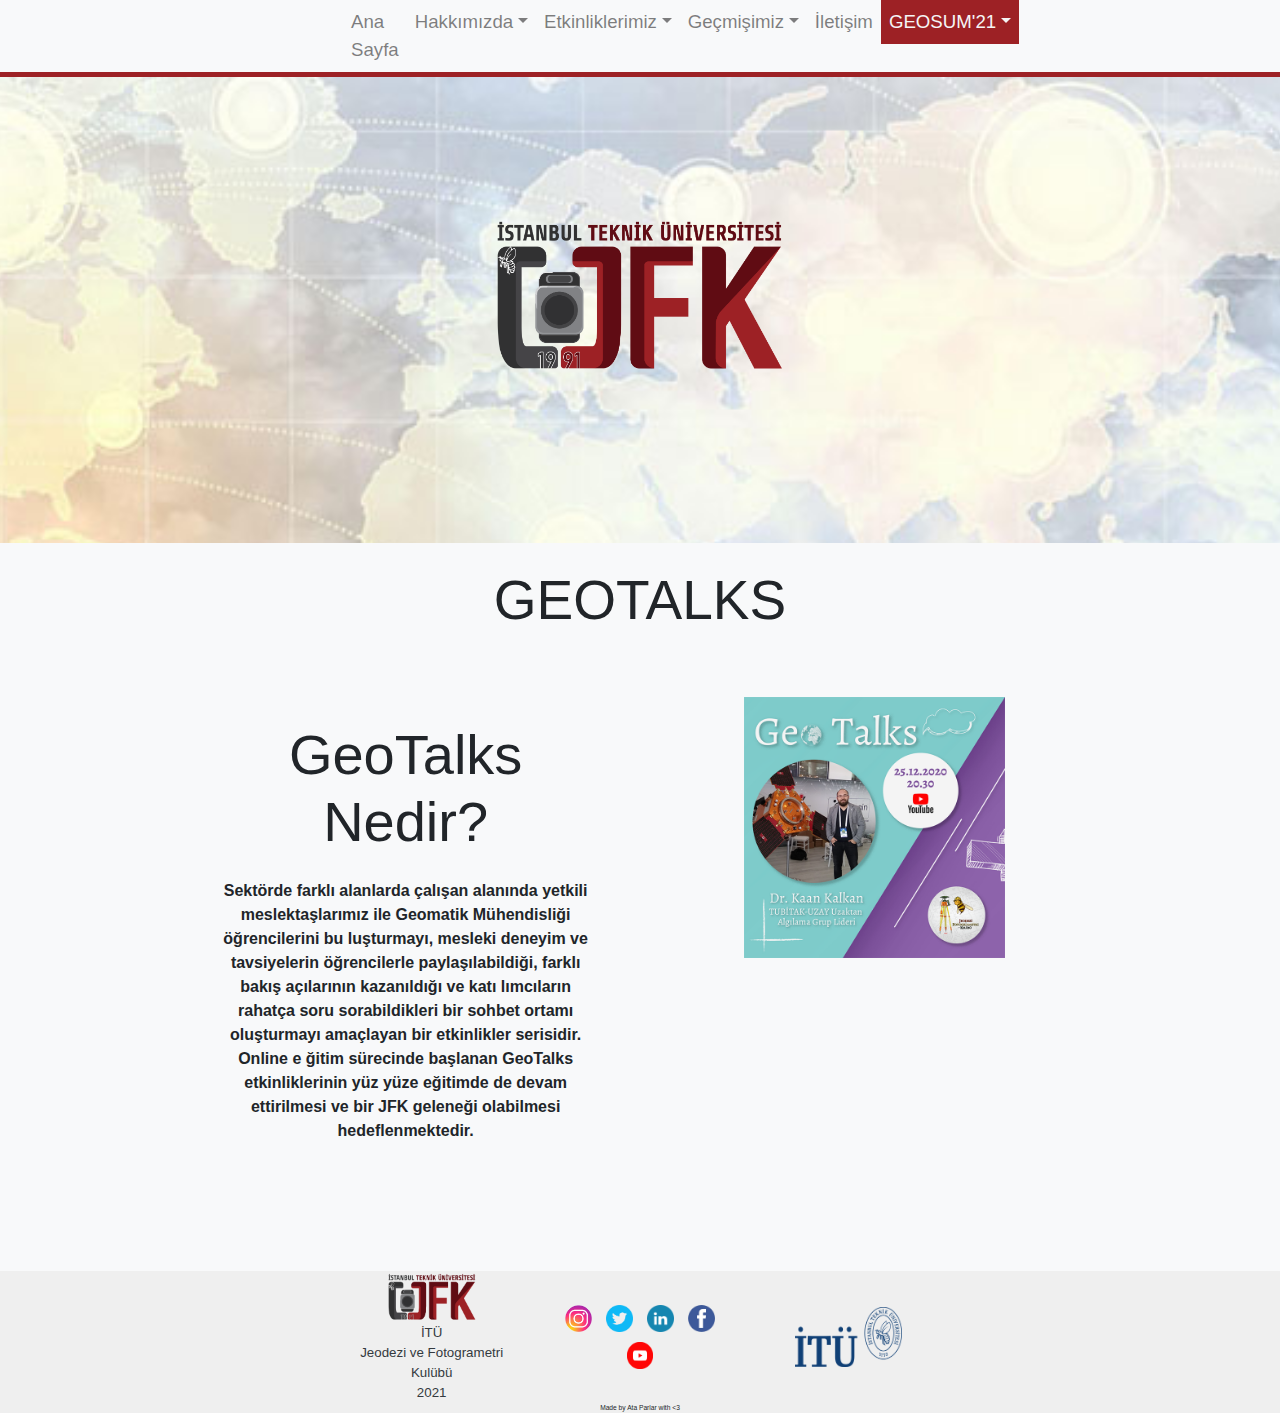
<file: geotalks.html>
<!DOCTYPE html>
<html lang="tr"> 
<head>
    <meta charset="UTF-8">
    <meta name="viewport" content="width=device-width, initial-scale=1, shrink-to-fit=no">

    <title>İTÜ Jeodezi ve Fotogrametri Kulübü</title>

    <link rel="stylesheet" href="https://use.fontawesome.com/releases/v5.7.0/css/all.css" integrity="sha384-lZN37f5QGtY3VHgisS14W3ExzMWZxybE1SJSEsQp9S+oqd12jhcu+A56Ebc1zFSJ" crossorigin="anonymous">
    <link rel="shortcut icon" href="img/favicon.ico">
    <link rel="stylesheet" href="css/bootstrap.min.css">
    <link rel="stylesheet" href="css/bootstrap-grid.min.css">
    <link rel="stylesheet" href="css/custom.css">
    <link rel="preconnect" href="https://fonts.gstatic.com">
    <link href="https://fonts.googleapis.com/css2?family=Roboto+Slab:wght@400&display=swap" rel="stylesheet">

</head>
<body>

<!----------------------- NAVBAR PART ----------------------->

<nav class="navbar-light navbar navbar-expand-md bg-light fixed-top py-0" >
    <div class="container col-xl-6 col-lg-8 col-md-12" style="height: 100%;">
        <a class="navbar-brand logo-nav" href="index.html"><img src="img/logo.png" style="height: 55px" alt=""></a>
        <button class="navbar-toggler" type="button" data-toggle="collapse" data-target="#links">
            <span class="navbar-toggler-icon"></span>
        </button>
        <div class="collapse navbar-collapse font-weight-bold" id="links" style="font-size: 14pt; height: 100%;">
            <ul class="navbar-nav w-100 display-flex justify-content-between font-weight-normal">
                <li class="nav-item">
                    <a class="nav-link" href="index.html">Ana Sayfa</a>
                </li>
                <li class="nav-item dropdown">
                    <a class="nav-link dropdown-toggle" href="#" id="navbardrop" data-toggle="dropdown">Hakkımızda</a>
                    <div class="dropdown-menu">
                        <a class="dropdown-item" href="biz-kimiz.html">Biz Kimiz?</a>
                        <a class="dropdown-item" href="misyon-vizyon.html">Misyon-Vizyon</a>
                        <a class="dropdown-item" href="kurul/2020-2021.html">Yönetim Kurulumuz</a>
                        <a class="dropdown-item" href="logo-gecmis.html">Logo Geçmişimiz</a>
                    </div>
                </li>
            <!--
                <li class="nav-item">
                    <a class="nav-link" href="/etkinliklerimiz">Etkinliklerimiz</a>
                </li>
            -->
                <li class="dropdown">
                    <a class="nav-link dropdown-toggle" href="#" id="navbardrop" data-toggle="dropdown">Etkinliklerimiz</a>
                    <div class="dropdown-menu">
                        <a class="dropdown-item" href="geotalks.html">GeoTalks</a>
                        <a class="dropdown-item" href="geoeducations.html">GeoEducations</a>
                        <a class="dropdown-item" href="geosum.html">GEOSUM</a>
                        <a class="dropdown-item" href="diger.html">Diğer</a>
                    </div>
                </li>
                <li class="dropdown">
                    <a class="nav-link dropdown-toggle" href="#" id="navbardrop" data-toggle="dropdown">Geçmişimiz</a>
                        <div class="dropdown-menu">
                            <a class="dropdown-item" href="kurul/2018-2019.html">2018-2019</a>
                            <a class="dropdown-item" href="kurul/2019-2020.html">2019-2020</a>
                            <a class="dropdown-item" href="kurul/2020-2021.html">2020-2021</a>
                        </div>
                </li>
                <li class="nav-item">
                    <a class="nav-link" href="iletisim.html">İletişim</a>
                </li>
                <li class="dropdown">
                        <a class="nav-link dropdown-toggle" href="#" id="navbardrop" data-toggle="dropdown" style="color: whitesmoke; background-color: #9D2125">GEOSUM'21</a>
                            <div class="dropdown-menu">
                                <!-- <a class="dropdown-item" href="kayit.html">Kayıt Ol</a> -->
                                <a class="dropdown-item" href="geosum/canli.html">GEOSUM'21</a>
                                <!-- <a class="dropdown-item" href="fuaye.html">Fuaye</a> -->
                            </div>
                    </li>
                <!--
                <li class="nav-item">
                    <a class="nav-link" href="#">Sosyal</a>
                </li>
                -->
            </ul>
        </div>
    </div>
</nav>

<br><br>

<!----------------------- BACKGROUND PART ----------------------->

    <div class="bg-container d-flex" style="background-image: url('img/bg/bgworld.jpeg');">
        <div class="logo justify-content-center align-self-center w-100 text-center">
            <div class="container col-lg-7 col-md-12">
                    <img class="col-xl-6 col-lg-8 col-md-4 main_logo" src="img/logo.png">
                    <!--   
                    <div class="container-fluid text-center font-weight-normal bg-light">
                        <h1 class="text-big font-medium py-3">GEOTALKS</h1>
                    </div>
                    -->
            </div>
        </div>
    </div>

<!----------------------- CONTENT ----------------------->

<br> <!-- Fotoğraf solda -->
        <h1 class="text-big font-medium text-center">GEOTALKS</h1>
        <div class="container-fluid my-3">
            <div class="container col-sm-12 col-lg-10 col-xl-9">
                <div class="row">
                    <div class="font-weight-normal col-md-6 col-sm-12 p-5 justify-content-center align-self-center">
                        <div class="m-4 display-4 text-center">GeoTalks Nedir?</div>
                        <div class="text-center">
                            <p><b>Sektörde farklı alanlarda çalışan alanında yetkili
                                 meslektaşlarımız ile Geomatik Mühendisliği öğrencilerini bu
                                luşturmayı, mesleki deneyim ve tavsiyelerin öğrencilerle 
                                paylaşılabildiği, farklı bakış açılarının kazanıldığı ve katı
                                lımcıların rahatça soru sorabildikleri bir sohbet ortamı 
                                oluşturmayı amaçlayan bir etkinlikler serisidir. Online e
                                ğitim sürecinde başlanan GeoTalks etkinliklerinin yüz
                                yüze eğitimde de devam ettirilmesi ve bir JFK geleneği
                                olabilmesi hedeflenmektedir.</b></p>
                        </div>
                    </div>
                    <div class="col-md-6 col-sm-12 p-5 text-center">
                            <img class="" src="img/geotalks.png" alt="" style="width: 70%;">
                    </div>
                </div>
            </div>
        </div>

<!----------------------- FOOTER PART ----------------------->

<br><br>

<div class="container-fluid mx-auto" style="background-color: #efefef;">
    <div class="container col-lg-6 col-md-12 my-auto">
        <div class="row">
            <div class="col-xl-4 col-md-9 text-center my-auto mx-auto">
                <div class="row">
                    <img class="my-auto mx-auto" src="img/logo.png" style="width: 100px; margin-bottom: 10px">
                    <div class="font-weight-thick text-dark my-auto mx-auto" style="font-size: 10pt">
                        <div>İTÜ</div>
                        <div>Jeodezi ve Fotogrametri</div>
                        <div>Kulübü</div>
                        <div>2021</div>
                    <!--<a href="http://www.itu.edu.tr/"><img src="img/itu.png" style="width: 150px;"></a>-->
                    </div>
                </div>
            </div>
            <div class="text-center social-logo-footer col-xl-4 col-md-9 my-auto">
                <a target="_blank" href="https://www.instagram.com/itujfk/"><img src="img/social/insta.png"></a>
                <a target="_blank" href="https://twitter.com/itu_jfk"><img src="img/social/twitter.png"></a>
                <a target="_blank" href="https://www.linkedin.com/company/it%C3%BC-jfk/"><img src="img/social/linkedin.png"></a>
                <a target="_blank" href="https://www.facebook.com/ITUJFK/?view_public_for=245870555464454"><img src="img/social/facebook.png"></a>
                <a target="_blank" href="https://www.youtube.com/channel/UCYeytmqH52JiOuArYcESKRQ"><img src="img/social/youtube.png"></a>
            </div>
            <div class="col-xl-4 col-md-9 my-auto text-center">
                <img src="img/itu.png" style="height: 60px">
                <br>
            </div>
        </div>
        <div class="text-center" style="font-size: 5pt">Made by Ata Parlar with <3</div>
    </div>
</div>
<script src="js/jquery-3.5.1.min.js"></script>
<script src="js/bootstrap.min.js"></script>

</body>
</html>
</file>
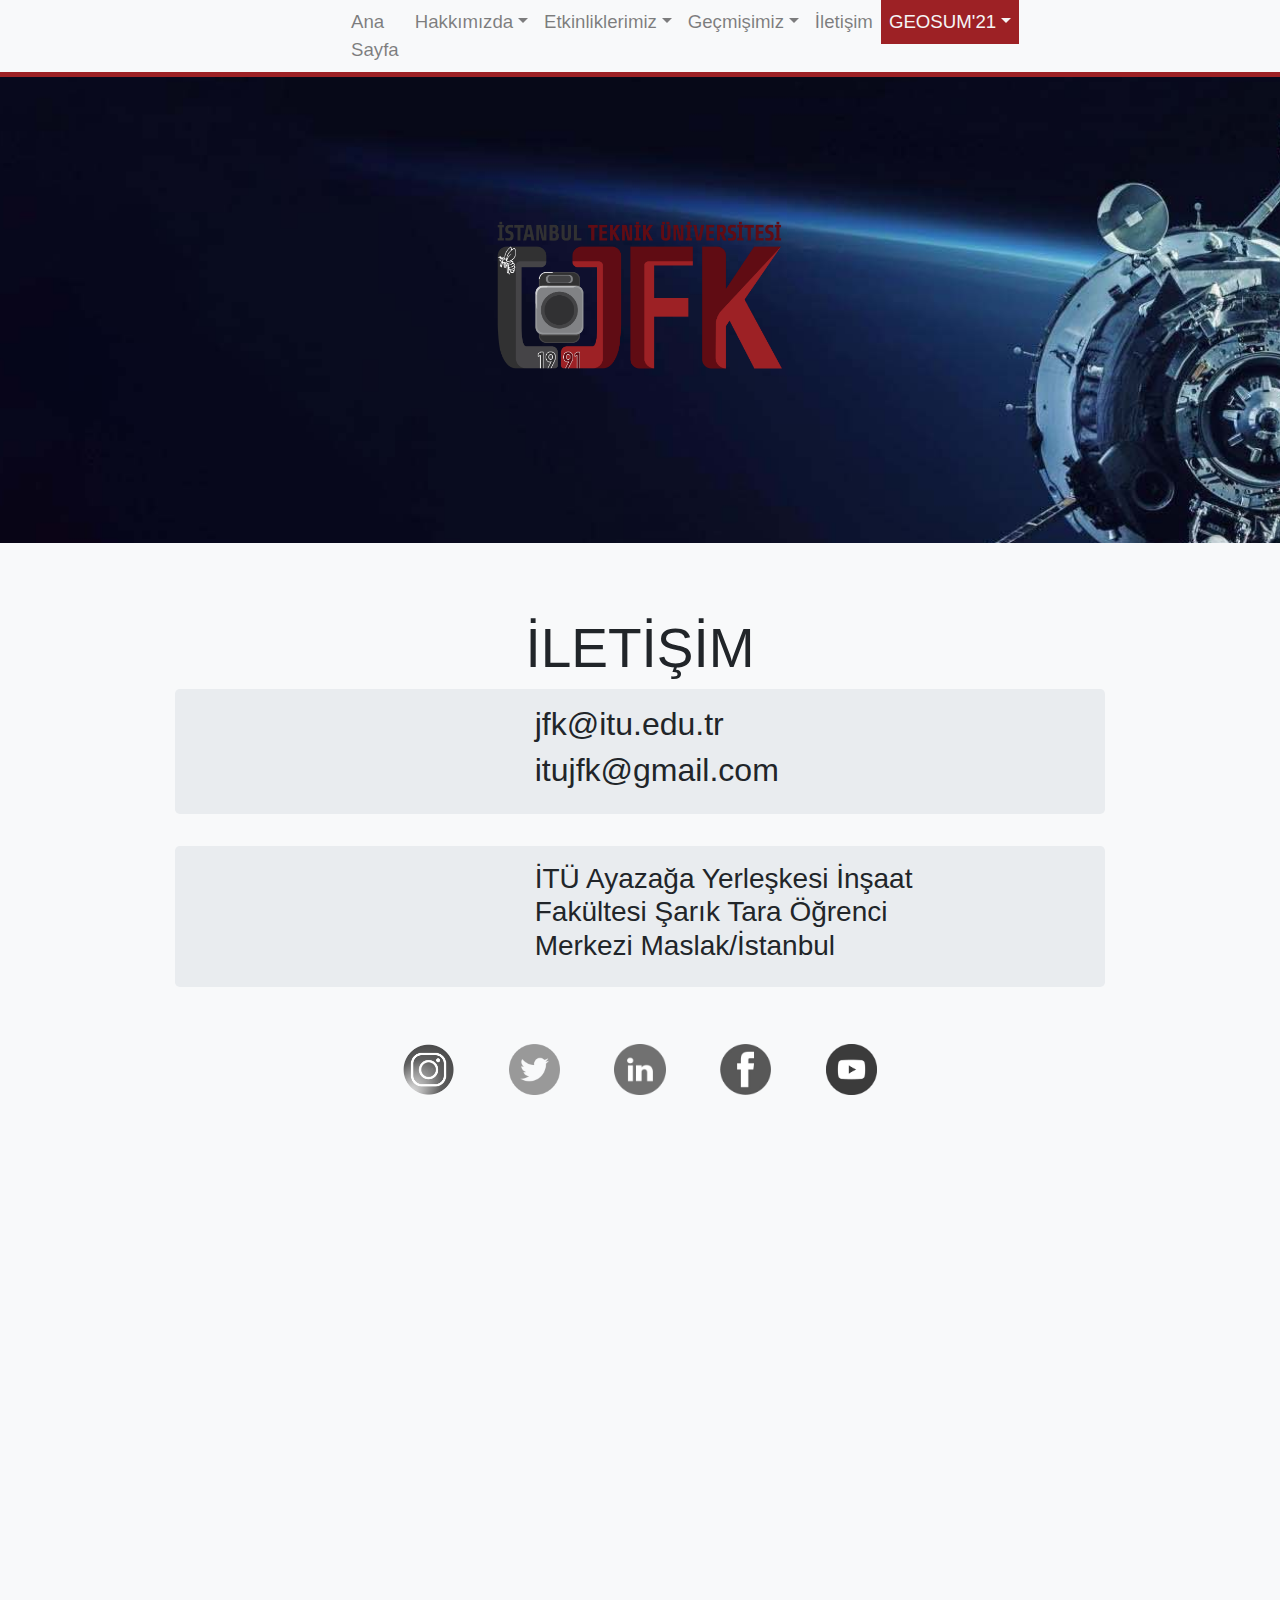
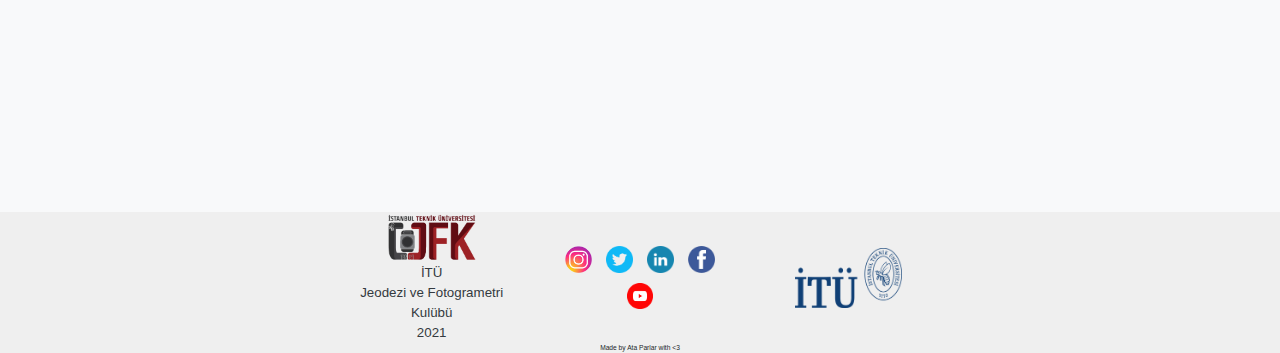
<file: iletisim.html>
<!DOCTYPE html>
<html lang="tr"> 
<head>
    <meta charset="UTF-8">
    <meta name="viewport" content="width=device-width, initial-scale=1, shrink-to-fit=no">

    <title>İTÜ Jeodezi ve Fotogrametri Kulübü</title>

    <link rel="stylesheet" href="https://use.fontawesome.com/releases/v5.7.0/css/all.css" integrity="sha384-lZN37f5QGtY3VHgisS14W3ExzMWZxybE1SJSEsQp9S+oqd12jhcu+A56Ebc1zFSJ" crossorigin="anonymous">
    <link rel="shortcut icon" href="img/favicon.ico">
    <link rel="stylesheet" href="css/bootstrap.min.css">
    <link rel="stylesheet" href="css/bootstrap-grid.min.css">
    <link rel="stylesheet" href="css/custom.css">

</head>
<body>

<!----------------------- NAVBAR PART ----------------------->

<nav class="navbar-light navbar navbar-expand-md bg-light fixed-top py-0" >
    <div class="container col-xl-6 col-lg-8 col-md-12" style="height: 100%;">
        <a class="navbar-brand logo-nav" href="index.html"><img src="img/logo.png" style="height: 55px" alt=""></a>
        <button class="navbar-toggler" type="button" data-toggle="collapse" data-target="#links">
            <span class="navbar-toggler-icon"></span>
        </button>
        <div class="collapse navbar-collapse font-weight-bold" id="links" style="font-size: 14pt; height: 100%;">
            <ul class="navbar-nav w-100 display-flex justify-content-between font-weight-normal">
                <li class="nav-item">
                    <a class="nav-link" href="index.html">Ana Sayfa</a>
                </li>
                <li class="nav-item dropdown">
                    <a class="nav-link dropdown-toggle" href="#" id="navbardrop" data-toggle="dropdown">Hakkımızda</a>
                    <div class="dropdown-menu">
                        <a class="dropdown-item" href="biz-kimiz.html">Biz Kimiz?</a>
                        <a class="dropdown-item" href="misyon-vizyon.html">Misyon-Vizyon</a>
                        <a class="dropdown-item" href="kurul/2020-2021.html">Yönetim Kurulumuz</a>
                        <a class="dropdown-item" href="logo-gecmis.html">Logo Geçmişimiz</a>
                    </div>
                </li>
            <!--
                <li class="nav-item">
                    <a class="nav-link" href="/etkinliklerimiz">Etkinliklerimiz</a>
                </li>
            -->
                <li class="dropdown">
                    <a class="nav-link dropdown-toggle" href="#" id="navbardrop" data-toggle="dropdown">Etkinliklerimiz</a>
                    <div class="dropdown-menu">
                        <a class="dropdown-item" href="geotalks.html">GeoTalks</a>
                        <a class="dropdown-item" href="geoeducations.html">GeoEducations</a>
                        <a class="dropdown-item" href="geosum.html">GEOSUM</a>
                        <a class="dropdown-item" href="diger.html">Diğer</a>
                    </div>
                </li>
                <li class="dropdown">
                    <a class="nav-link dropdown-toggle" href="#" id="navbardrop" data-toggle="dropdown">Geçmişimiz</a>
                        <div class="dropdown-menu">
                            <a class="dropdown-item" href="kurul/2018-2019.html">2018-2019</a>
                            <a class="dropdown-item" href="kurul/2019-2020.html">2019-2020</a>
                            <a class="dropdown-item" href="kurul/2020-2021.html">2020-2021</a>
                        </div>
                </li>
                <li class="nav-item">
                    <a class="nav-link" href="iletisim.html">İletişim</a>
                </li>
                <li class="dropdown">
                        <a class="nav-link dropdown-toggle" href="#" id="navbardrop" data-toggle="dropdown" style="color: whitesmoke; background-color: #9D2125">GEOSUM'21</a>
                            <div class="dropdown-menu">
                                <!-- <a class="dropdown-item" href="kayit.html">Kayıt Ol</a> -->
                                <a class="dropdown-item" href="geosum/canli.html">GEOSUM'21</a>
                                <!-- <a class="dropdown-item" href="fuaye.html">Fuaye</a> -->
                            </div>
                    </li>
                <!--
                <li class="nav-item">
                    <a class="nav-link" href="#">Sosyal</a>
                </li>
                -->
            </ul>
        </div>
    </div>
</nav>

<br><br>

<!----------------------- BACKGROUND PART ----------------------->

    <div class="bg-container d-flex" style="background-image: url('img/bg/contact.jpg');">
        <div class="logo justify-content-center align-self-center w-100 text-center">
            <div class="container col-lg-7 col-md-12">
                    <img class="col-xl-6 col-lg-8 col-md-12 main_logo" src="img/logo.png">
                    <!--
                    <div class="container-fluid text-center font-weight-normal bg-light">
                        <h1 class="text-big font-medium py-3">İLETİŞİM</h1>
                    </div>
                    -->
            </div>
        </div>
    </div>

<!----------------------- CONTENT ----------------------->
    <br><br>
    <br>
    <h1 class="text-big font-medium text-center">İLETİŞİM</h1>
    <div class="container col-xl-9 col-lg-10 col-md-12">
                <div class="jumbotron text-center py-3">
                    <div class="container col-10">
                        <div class="row">
                            <div class="col-4 justify-content-center align-self-center">
                                <h2 class=""><i class="fas fa-envelope"></i></h2>
                            </div>
                            <div class="col-8 text-left">
                                <h2>jfk@itu.edu.tr</h2>
                                <h2>itujfk@gmail.com</h2>
                            </div>
                        </div>
                    </div>
                </div>

                <div class="jumbotron text-center py-3">
                    <div class="container col-10">
                        <div class="row">
                            <div class="col-4 justify-content-center align-self-center">
                                <h2><i class="fas fa-home"></i></h2>
                            </div>
                            <div class="col-8 text-left">
                                <h3>İTÜ Ayazağa Yerleşkesi İnşaat Fakültesi Şarık Tara Öğrenci Merkezi Maslak/İstanbul</h3>
                            </div>
                        </div>
                    </div>
                </div>
            </div>


                <div class="text-center social-logo">
                    <a target="_blank" href="https://www.instagram.com/itujfk/"><img src="img/social/insta.png"></a>
                    <a target="_blank" href="https://twitter.com/itu_jfk"><img src="img/social/twitter.png"></a>
                    <a target="_blank" href="https://www.linkedin.com/company/it%C3%BC-jfk/"><img src="img/social/linkedin.png"></a>
                    <a target="_blank" href="https://www.facebook.com/ITUJFK/?view_public_for=245870555464454"><img src="img/social/facebook.png"></a>
                    <a target="_blank" href="https://www.youtube.com/channel/UCYeytmqH52JiOuArYcESKRQ"><img src="img/social/youtube.png"></a>
                </div>

    <!--
    <div class="container col-lg-7 col-md-12">
        <div class="row">
            <div class="col-3 text-right">
                <i class="fas fa-home display-4"></i>
            </div>
            <div class="col-9">
                <h3 class="font-weight-normal">İTÜ Ayazağa Yerleşkesi İnşaat Fakültesi Şarık Tara Öğrenci Merkezi Maslak/İstanbul</h3>
            </div>
        </div>



        <h3 class="font-weight-normal text-center">jfk@itu.edu.tr</h3>

        <h3 class="font-weight-normal text-center">itujfk@gmail.com</h3>
-->
        <br><br>

        <div class="mapouter">
            <div class="gmap_canvas">
                <iframe width="100%" height="500" id="gmap_canvas" src="https://maps.google.com/maps?q=%C4%B0T%C3%9C%20Ayaza%C4%9Fa%20Yerle%C5%9Fkesi%20%C4%B0n%C5%9Faat%20Fak%C3%BCltesi&t=&z=13&ie=UTF8&iwloc=&output=embed" frameborder="0" scrolling="no" marginheight="0" marginwidth="0"></iframe>
                <a href="https://www.embedgooglemap.net"></a>
            </div>
        </div>
    </div>

    <br><br>
<br><br>

<!----------------------- FOOTER PART ----------------------->

<br><br>

<div class="container-fluid mx-auto" style="background-color: #efefef;">
    <div class="container col-lg-6 col-md-12 my-auto">
        <div class="row">
            <div class="col-xl-4 col-md-9 text-center my-auto mx-auto">
                <div class="row">
                    <img class="my-auto mx-auto" src="img/logo.png" style="width: 100px; margin-bottom: 10px">
                    <div class="font-weight-thick text-dark my-auto mx-auto" style="font-size: 10pt">
                        <div>İTÜ</div>
                        <div>Jeodezi ve Fotogrametri</div>
                        <div>Kulübü</div>
                        <div>2021</div>
                    <!--<a href="http://www.itu.edu.tr/"><img src="img/itu.png" style="width: 150px;"></a>-->
                    </div>
                </div>
            </div>
            <div class="text-center social-logo-footer col-xl-4 col-md-9 my-auto">
                <a target="_blank" href="https://www.instagram.com/itujfk/"><img src="img/social/insta.png"></a>
                <a target="_blank" href="https://twitter.com/itu_jfk"><img src="img/social/twitter.png"></a>
                <a target="_blank" href="https://www.linkedin.com/company/it%C3%BC-jfk/"><img src="img/social/linkedin.png"></a>
                <a target="_blank" href="https://www.facebook.com/ITUJFK/?view_public_for=245870555464454"><img src="img/social/facebook.png"></a>
                <a target="_blank" href="https://www.youtube.com/channel/UCYeytmqH52JiOuArYcESKRQ"><img src="img/social/youtube.png"></a>
            </div>
            <div class="col-xl-4 col-md-9 my-auto text-center">
                <img src="img/itu.png" style="height: 60px">
                <br>
            </div>
        </div>
        <div class="text-center" style="font-size: 5pt">Made by Ata Parlar with <3</div>
    </div>
</div>
<script src="js/jquery-3.5.1.min.js"></script>
<script src="js/bootstrap.min.js"></script>

</body>
</html>
</file>
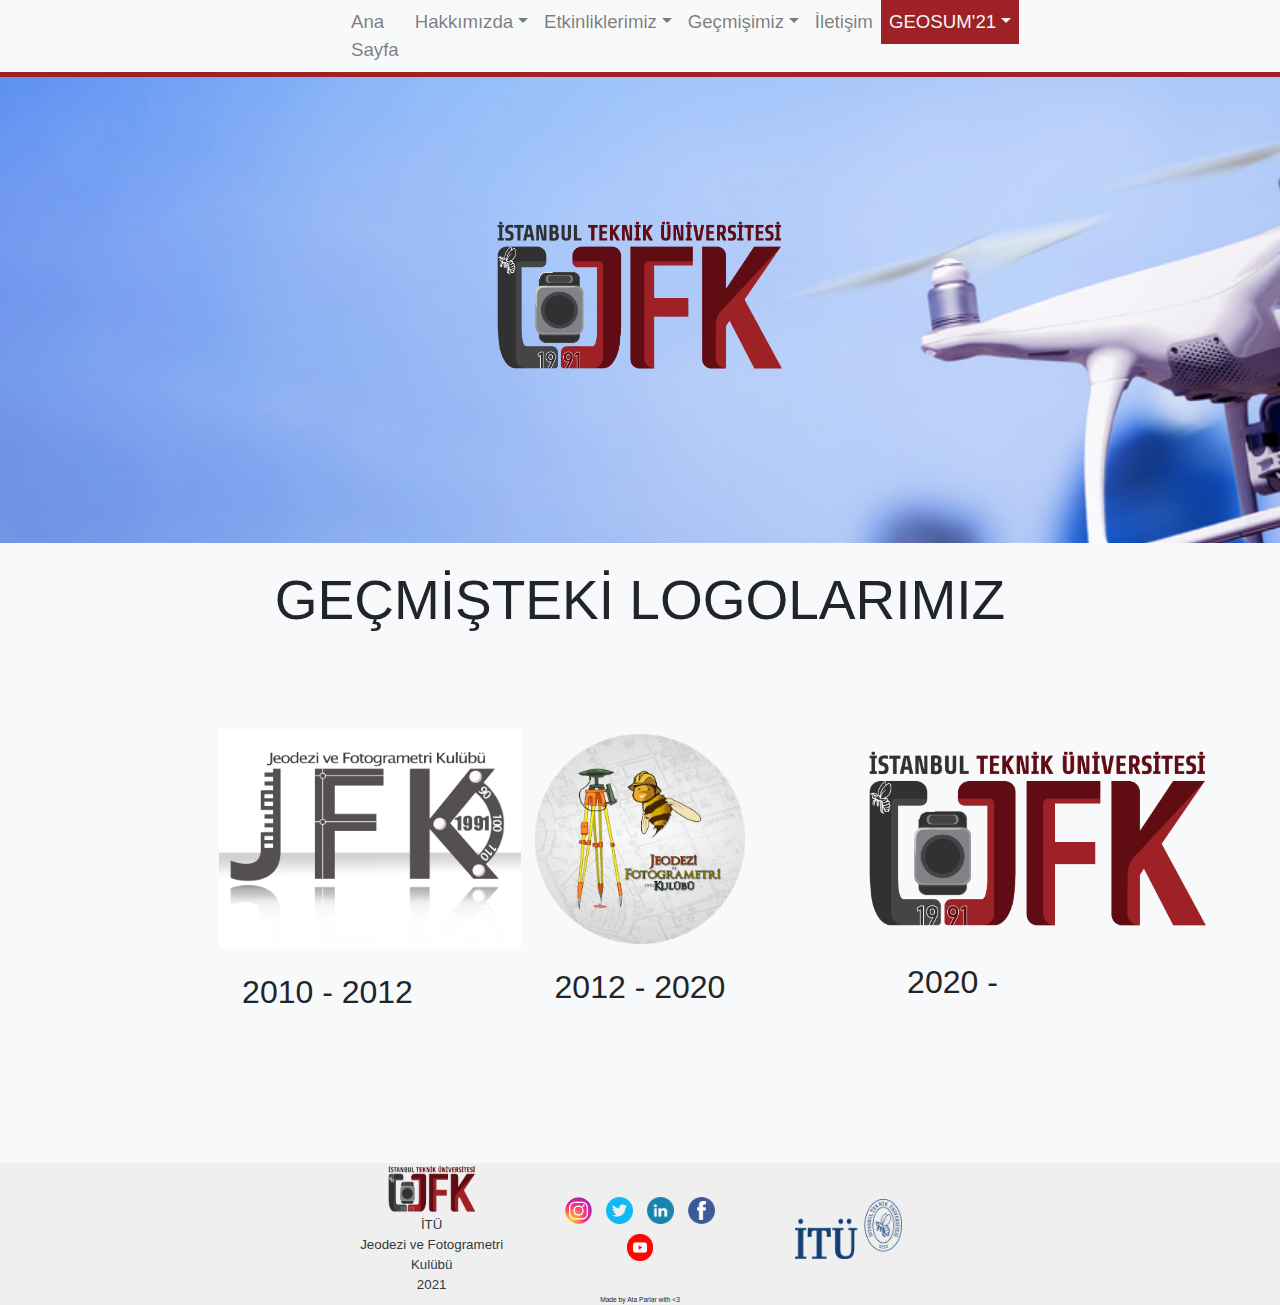
<file: logo-gecmis.html>
<!DOCTYPE html>
<html lang="tr"> 
<head>
    <meta charset="UTF-8">
    <meta name="viewport" content="width=device-width, initial-scale=1, shrink-to-fit=no">

    <title>İTÜ Jeodezi ve Fotogrametri Kulübü</title>

    <link rel="stylesheet" href="https://use.fontawesome.com/releases/v5.7.0/css/all.css" integrity="sha384-lZN37f5QGtY3VHgisS14W3ExzMWZxybE1SJSEsQp9S+oqd12jhcu+A56Ebc1zFSJ" crossorigin="anonymous">

    <link rel="shortcut icon" href="img/favicon.ico">
    <link rel="stylesheet" href="css/bootstrap.min.css">
    <link rel="stylesheet" href="css/bootstrap-grid.min.css">
    <link rel="stylesheet" href="css/custom.css">

</head>
<body>

<!----------------------- NAVBAR PART ----------------------->

<nav class="navbar-light navbar navbar-expand-md bg-light fixed-top py-0" >
    <div class="container col-xl-6 col-lg-8 col-md-12" style="height: 100%;">
        <a class="navbar-brand logo-nav" href="index.html"><img src="img/logo.png" style="height: 55px" alt=""></a>
        <button class="navbar-toggler" type="button" data-toggle="collapse" data-target="#links">
            <span class="navbar-toggler-icon"></span>
        </button>
        <div class="collapse navbar-collapse font-weight-bold" id="links" style="font-size: 14pt; height: 100%;">
            <ul class="navbar-nav w-100 display-flex justify-content-between font-weight-normal">
                <li class="nav-item">
                    <a class="nav-link" href="index.html">Ana Sayfa</a>
                </li>
                <li class="nav-item dropdown">
                    <a class="nav-link dropdown-toggle" href="#" id="navbardrop" data-toggle="dropdown">Hakkımızda</a>
                    <div class="dropdown-menu">
                        <a class="dropdown-item" href="biz-kimiz.html">Biz Kimiz?</a>
                        <a class="dropdown-item" href="misyon-vizyon.html">Misyon-Vizyon</a>
                        <a class="dropdown-item" href="kurul/2020-2021.html">Yönetim Kurulumuz</a>
                        <a class="dropdown-item" href="logo-gecmis.html">Logo Geçmişimiz</a>
                    </div>
                </li>
            <!--
                <li class="nav-item">
                    <a class="nav-link" href="/etkinliklerimiz">Etkinliklerimiz</a>
                </li>
            -->
                <li class="dropdown">
                    <a class="nav-link dropdown-toggle" href="#" id="navbardrop" data-toggle="dropdown">Etkinliklerimiz</a>
                    <div class="dropdown-menu">
                        <a class="dropdown-item" href="geotalks.html">GeoTalks</a>
                        <a class="dropdown-item" href="geoeducations.html">GeoEducations</a>
                        <a class="dropdown-item" href="geosum.html">GEOSUM</a>
                        <a class="dropdown-item" href="diger.html">Diğer</a>
                    </div>
                </li>
                <li class="dropdown">
                    <a class="nav-link dropdown-toggle" href="#" id="navbardrop" data-toggle="dropdown">Geçmişimiz</a>
                        <div class="dropdown-menu">
                            <a class="dropdown-item" href="kurul/2018-2019.html">2018-2019</a>
                            <a class="dropdown-item" href="kurul/2019-2020.html">2019-2020</a>
                            <a class="dropdown-item" href="kurul/2020-2021.html">2020-2021</a>
                        </div>
                </li>
                <li class="nav-item">
                    <a class="nav-link" href="iletisim.html">İletişim</a>
                </li>
                <li class="dropdown">
                        <a class="nav-link dropdown-toggle" href="#" id="navbardrop" data-toggle="dropdown" style="color: whitesmoke; background-color: #9D2125">GEOSUM'21</a>
                            <div class="dropdown-menu">
                                <!-- <a class="dropdown-item" href="kayit.html">Kayıt Ol</a> -->
                                <a class="dropdown-item" href="geosum/canli.html">GEOSUM'21</a>
                                <!-- <a class="dropdown-item" href="fuaye.html">Fuaye</a> -->
                            </div>
                    </li>
                <!--
                <li class="nav-item">
                    <a class="nav-link" href="#">Sosyal</a>
                </li>
                -->
            </ul>
        </div>
    </div>
</nav>

<br><br>

<!----------------------- BACKGROUND PART ----------------------->

    <div class="bg-container d-flex" style="background-image: url('img/bg/drone.png');">
        <div class="logo justify-content-center align-self-center w-100 text-center">
            <div class="container col-lg-7 col-md-12">
                    <img class="col-xl-6 col-lg-8 col-md-4 main_logo my-5" src="img/logo.png">
                    <!--
                        <div class="container-fluid text-center font-weight-normal bg-light">
                            <h1 class="text-big font-medium py-3">BİZ KİMİZ?</h1>
                        </div>
                    -->
            </div>
        </div>
    </div>

<!----------------------- CONTENT ----------------------->


<br> <!-- Fotoğraf solda -->
        <h1 class="text-big font-medium text-center">GEÇMİŞTEKİ LOGOLARIMIZ</h1>
        <div class="container-fluid my-5">
            <div class="container col-xl-9 col-lg-10 col-sm-12">
                <div class="row">
                    <div class="col-md-4 col-sm-12 p-5 text-center my-auto">
                        <img class="" src="img/logo3.png" alt="" style="height: 220px;">
                        <br><br>
                        <div class="text-center "><h2>2010 - 2012</h2></div>
                    </div>
                    <div class="col-md-4 col-sm-12 p-5 text-center my-auto">
                        <img class="" src="img/logo2.png" alt="" style="height: 210px;">
                        <br><br>
                        <div class="text-center"><h2>2012 - 2020</h2></div>
                    </div>
                    <div class="col-md-4 col-sm-12 p-5 text-center my-auto">
                        <img class="" src="img/logo.png" alt="" style="height: 200px;">
                        <br><br>
                        <div class="text-center"><h2>2020 - </h2></div>
                    </div>
                </div>
            </div>
        </div>



<!----------------------- FOOTER PART ----------------------->

<br><br>

<div class="container-fluid mx-auto" style="background-color: #efefef;">
    <div class="container col-lg-6 col-md-12 my-auto">
        <div class="row">
            <div class="col-xl-4 col-md-9 text-center my-auto mx-auto">
                <div class="row">
                    <img class="my-auto mx-auto" src="img/logo.png" style="width: 100px; margin-bottom: 10px">
                    <div class="font-weight-thick text-dark my-auto mx-auto" style="font-size: 10pt">
                        <div>İTÜ</div>
                        <div>Jeodezi ve Fotogrametri</div>
                        <div>Kulübü</div>
                        <div>2021</div>
                    <!--<a href="http://www.itu.edu.tr/"><img src="img/itu.png" style="width: 150px;"></a>-->
                    </div>
                </div>
            </div>
            <div class="text-center social-logo-footer col-xl-4 col-md-9 my-auto">
                <a target="_blank" href="https://www.instagram.com/itujfk/"><img src="img/social/insta.png"></a>
                <a target="_blank" href="https://twitter.com/itu_jfk"><img src="img/social/twitter.png"></a>
                <a target="_blank" href="https://www.linkedin.com/company/it%C3%BC-jfk/"><img src="img/social/linkedin.png"></a>
                <a target="_blank" href="https://www.facebook.com/ITUJFK/?view_public_for=245870555464454"><img src="img/social/facebook.png"></a>
                <a target="_blank" href="https://www.youtube.com/channel/UCYeytmqH52JiOuArYcESKRQ"><img src="img/social/youtube.png"></a>
            </div>
            <div class="col-xl-4 col-md-9 my-auto text-center">
                <img src="img/itu.png" style="height: 60px">
                <br>
            </div>
        </div>
        <div class="text-center" style="font-size: 5pt">Made by Ata Parlar with <3</div>
    </div>
</div>
<script src="js/jquery-3.5.1.min.js"></script>
<script src="js/bootstrap.min.js"></script>

</body>
</html>
</file>
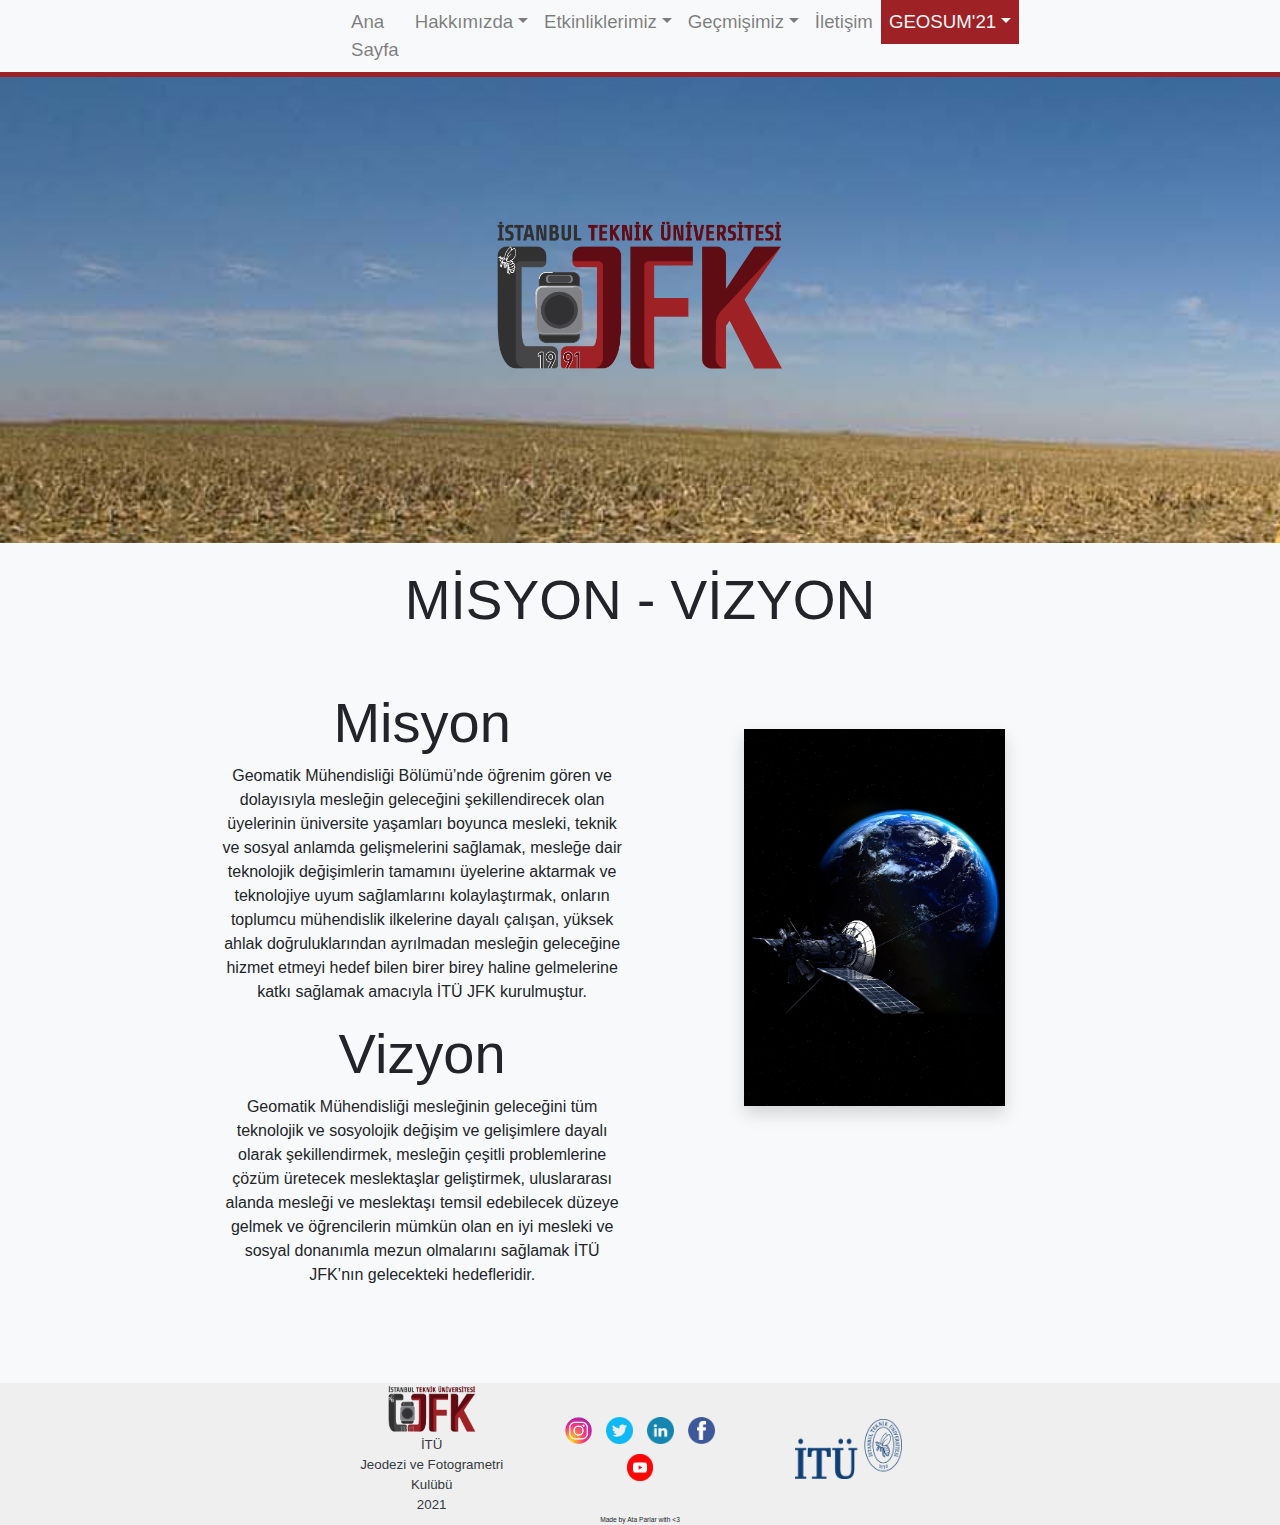
<file: misyon-vizyon.html>
<!DOCTYPE html>
<html lang="tr"> 
<head>
    <meta charset="UTF-8">
    <meta name="viewport" content="width=device-width, initial-scale=1, shrink-to-fit=no">

    <title>İTÜ Jeodezi ve Fotogrametri Kulübü</title>

    <link rel="stylesheet" href="https://use.fontawesome.com/releases/v5.7.0/css/all.css" integrity="sha384-lZN37f5QGtY3VHgisS14W3ExzMWZxybE1SJSEsQp9S+oqd12jhcu+A56Ebc1zFSJ" crossorigin="anonymous">

    <link rel="shortcut icon" href="img/favicon.ico">
    <link rel="stylesheet" href="css/bootstrap.min.css">
    <link rel="stylesheet" href="css/bootstrap-grid.min.css">
    <link rel="stylesheet" href="css/custom.css">

</head>
<body>

<!----------------------- NAVBAR PART ---------------------->

<nav class="navbar-light navbar navbar-expand-md bg-light fixed-top py-0" >
    <div class="container col-xl-6 col-lg-8 col-md-12" style="height: 100%;">
        <a class="navbar-brand logo-nav" href="index.html"><img src="img/logo.png" style="height: 55px" alt=""></a>
        <button class="navbar-toggler" type="button" data-toggle="collapse" data-target="#links">
            <span class="navbar-toggler-icon"></span>
        </button>
        <div class="collapse navbar-collapse font-weight-bold" id="links" style="font-size: 14pt; height: 100%;">
            <ul class="navbar-nav w-100 display-flex justify-content-between font-weight-normal">
                <li class="nav-item">
                    <a class="nav-link" href="index.html">Ana Sayfa</a>
                </li>
                <li class="nav-item dropdown">
                    <a class="nav-link dropdown-toggle" href="#" id="navbardrop" data-toggle="dropdown">Hakkımızda</a>
                    <div class="dropdown-menu">
                        <a class="dropdown-item" href="biz-kimiz.html">Biz Kimiz?</a>
                        <a class="dropdown-item" href="misyon-vizyon.html">Misyon-Vizyon</a>
                        <a class="dropdown-item" href="kurul/2020-2021.html">Yönetim Kurulumuz</a>
                        <a class="dropdown-item" href="logo-gecmis.html">Logo Geçmişimiz</a>
                    </div>
                </li>
                <li class="dropdown">
                    <a class="nav-link dropdown-toggle" href="#" id="navbardrop" data-toggle="dropdown">Etkinliklerimiz</a>
                    <div class="dropdown-menu">
                        <a class="dropdown-item" href="geotalks.html">GeoTalks</a>
                        <a class="dropdown-item" href="geoeducations.html">GeoEducations</a>
                        <a class="dropdown-item" href="geosum.html">GEOSUM</a>
                        <a class="dropdown-item" href="diger.html">Diğer</a>
                    </div>
                </li>
                <li class="dropdown">
                    <a class="nav-link dropdown-toggle" href="#" id="navbardrop" data-toggle="dropdown">Geçmişimiz</a>
                        <div class="dropdown-menu">
                            <a class="dropdown-item" href="kurul/2018-2019.html">2018-2019</a>
                            <a class="dropdown-item" href="kurul/2019-2020.html">2019-2020</a>
                            <a class="dropdown-item" href="kurul/2020-2021.html">2020-2021</a>
                        </div>
                </li>
                <li class="nav-item">
                    <a class="nav-link" href="iletisim.html">İletişim</a>
                </li>
                <li class="dropdown">
                        <a class="nav-link dropdown-toggle" href="#" id="navbardrop" data-toggle="dropdown" style="color: whitesmoke; background-color: #9D2125">GEOSUM'21</a>
                            <div class="dropdown-menu">
                                <!-- <a class="dropdown-item" href="kayit.html">Kayıt Ol</a> -->
                                <a class="dropdown-item" href="geosum/canli.html">GEOSUM'21</a>
                                <!-- <a class="dropdown-item" href="fuaye.html">Fuaye</a> -->
                            </div>
                    </li>
                <!--
                <li class="nav-item">
                    <a class="nav-link" href="#">Sosyal</a>
                </li>
                -->
            </ul>
        </div>
    </div>
</nav>

<br><br>

<!----------------------- BACKGROUND PART ---------------------->

    <div class="bg-container d-flex noselect" style="background-image: url('img/bg/hak.jpg');">
        <div class="logo justify-content-center align-self-center w-100 text-center">
            <div class="container col-lg-7 col-md-12">
                    <img class="col-xl-6 col-lg-8 col-md-4 main_logo" src="img/logo.png">
            </div>
        </div>
    </div>

<!----------------------- CONTENT ---------------------->


<br> <!-- Fotoğraf solda -->
        <h1 class="text-big font-medium text-center">MİSYON - VİZYON</h1>
        <div class="container-fluid my-5">
            <div class="container col-xl-9 col-sm-12">
                <div class="row">
                    <div class="font-weight-normal  col-md-6 col-sm-12 pl-5 justify-content-center align-self-center">
                        <div class="m-2 display-4 text-center">Misyon</div>
                        <div class="text-center">
                            <p>Geomatik Mühendisliği Bölümü’nde öğrenim gören ve dolayısıyla mesleğin geleceğini şekillendirecek olan üyelerinin üniversite yaşamları boyunca mesleki, teknik ve sosyal anlamda gelişmelerini sağlamak, mesleğe dair teknolojik değişimlerin tamamını üyelerine aktarmak ve teknolojiye uyum sağlamlarını kolaylaştırmak, onların toplumcu mühendislik ilkelerine dayalı çalışan, yüksek ahlak doğruluklarından ayrılmadan mesleğin geleceğine hizmet etmeyi hedef bilen birer birey haline gelmelerine katkı sağlamak amacıyla İTÜ JFK kurulmuştur.</p>
                        </div>
                        <div class="m-2 display-4 text-center">Vizyon</div>
                        <div class="text-center">
                            <div>Geomatik Mühendisliği mesleğinin geleceğini tüm teknolojik ve sosyolojik değişim ve gelişimlere dayalı olarak şekillendirmek, mesleğin çeşitli problemlerine çözüm üretecek meslektaşlar geliştirmek, uluslararası alanda mesleği ve meslektaşı temsil edebilecek düzeye gelmek ve öğrencilerin mümkün olan en iyi mesleki ve sosyal donanımla mezun olmalarını sağlamak İTÜ JFK’nın gelecekteki hedefleridir.</div>
                        </div>
                    </div>
                    <div class="col-md-6 col-sm-12 p-5 text-center">
                            <img class="shadow" src="img/sat_world.png" alt="" style="width: 70%;">
                    </div>
                </div>
            </div>
        </div>



<!----------------------- FOOTER PART ----------------------->

<br><br>

<div class="container-fluid mx-auto" style="background-color: #efefef;">
    <div class="container col-lg-6 col-md-12 my-auto">
        <div class="row">
            <div class="col-xl-4 col-md-9 text-center my-auto mx-auto">
                <div class="row">
                    <img class="my-auto mx-auto" src="img/logo.png" style="width: 100px; margin-bottom: 10px">
                    <div class="font-weight-thick text-dark my-auto mx-auto" style="font-size: 10pt">
                        <div>İTÜ</div>
                        <div>Jeodezi ve Fotogrametri</div>
                        <div>Kulübü</div>
                        <div>2021</div>
                    <!--<a href="http://www.itu.edu.tr/"><img src="img/itu.png" style="width: 150px;"></a>-->
                    </div>
                </div>
            </div>
            <div class="text-center social-logo-footer col-xl-4 col-md-9 my-auto">
                <a target="_blank" href="https://www.instagram.com/itujfk/"><img src="img/social/insta.png"></a>
                <a target="_blank" href="https://twitter.com/itu_jfk"><img src="img/social/twitter.png"></a>
                <a target="_blank" href="https://www.linkedin.com/company/it%C3%BC-jfk/"><img src="img/social/linkedin.png"></a>
                <a target="_blank" href="https://www.facebook.com/ITUJFK/?view_public_for=245870555464454"><img src="img/social/facebook.png"></a>
                <a target="_blank" href="https://www.youtube.com/channel/UCYeytmqH52JiOuArYcESKRQ"><img src="img/social/youtube.png"></a>
            </div>
            <div class="col-xl-4 col-md-9 my-auto text-center">
                <img src="img/itu.png" style="height: 60px">
                <br>
            </div>
        </div>
        <div class="text-center" style="font-size: 5pt">Made by Ata Parlar with <3</div>
    </div>
</div>
<script src="js/jquery-3.5.1.min.js"></script>
<script src="js/bootstrap.min.js"></script>

</body>
</html>
</file>
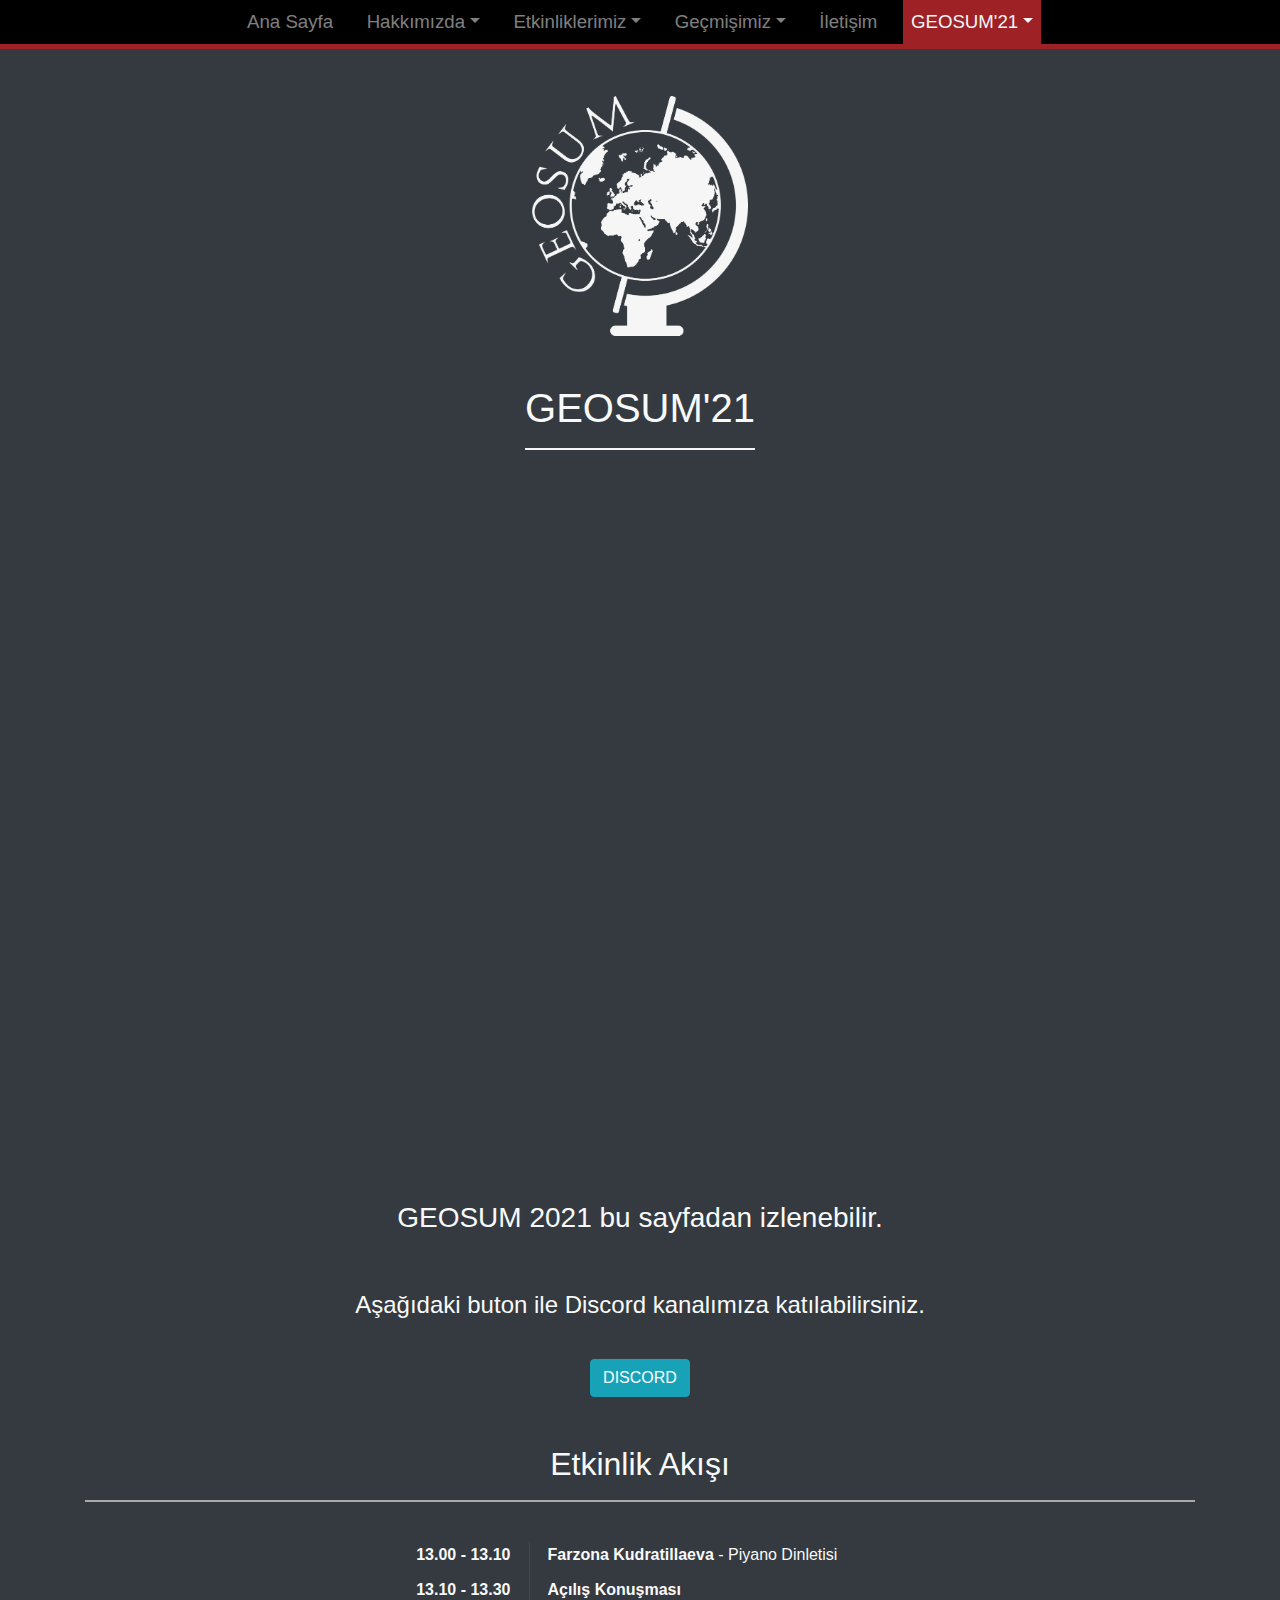
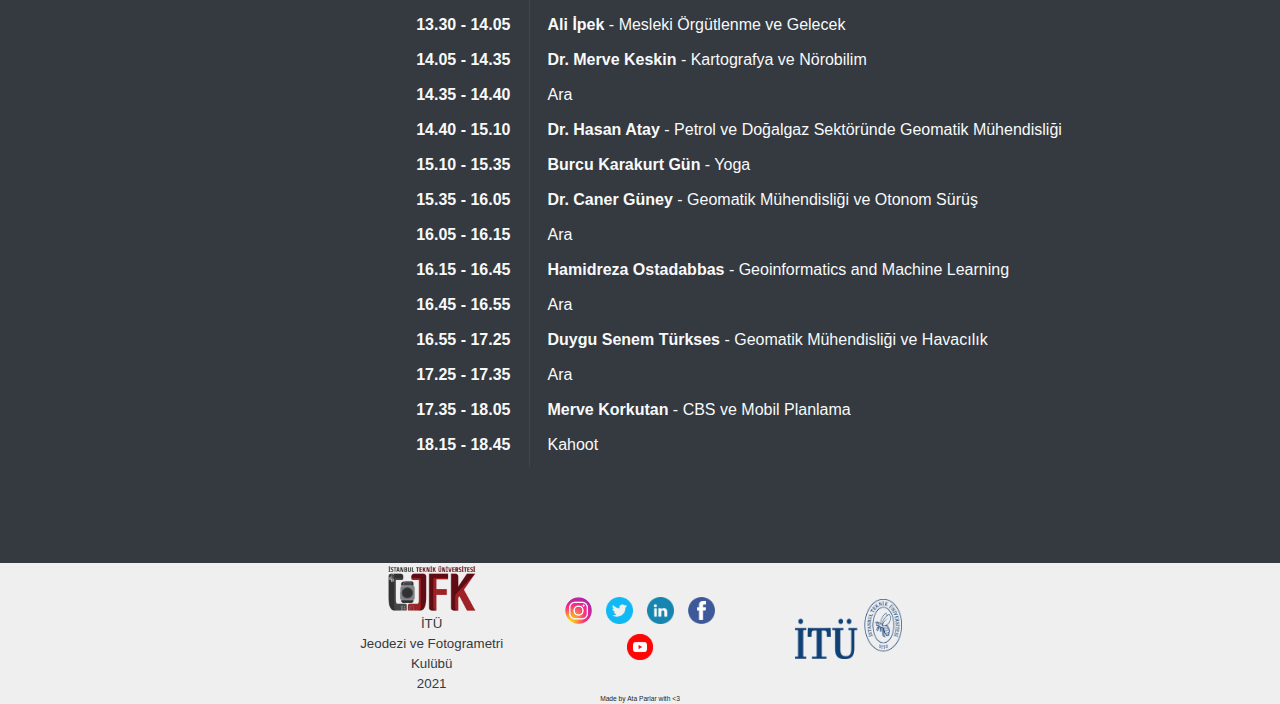
<file: geosum/canli.html>
<!DOCTYPE html>
<html lang="tr"> 
    <head>
        <meta charset="UTF-8">
        <meta name="viewport" content="width=device-width, initial-scale=1, shrink-to-fit=no">
    
        <title>İTÜ Jeodezi ve Fotogrametri Kulübü</title>
    
        <link rel="stylesheet" href="https://use.fontawesome.com/releases/v5.7.0/css/all.css" integrity="sha384-lZN37f5QGtY3VHgisS14W3ExzMWZxybE1SJSEsQp9S+oqd12jhcu+A56Ebc1zFSJ" crossorigin="anonymous">
        <script src="https://cdnjs.cloudflare.com/ajax/libs/popper.js/1.12.9/umd/popper.min.js" integrity="sha384-ApNbgh9B+Y1QKtv3Rn7W3mgPxhU9K/ScQsAP7hUibX39j7fakFPskvXusvfa0b4Q" crossorigin="anonymous"></script>
        <link rel="shortcut icon" href="../img/favicon.ico">
        <link rel="stylesheet" href="../css/bootstrap.min.css">
        <link rel="stylesheet" href="../css/bootstrap-grid.min.css">
        <link rel="stylesheet" href="../css/custom.css">
        <link rel="preconnect" href="https://fonts.gstatic.com">
        <link href="https://fonts.googleapis.com/css2?family=Roboto+Slab:wght@400&display=swap" rel="stylesheet">
    
    </head>
<body class="bg-dark">

<!----------------------- NAVBAR PART ----------------------->

    <nav class="navbar-dark navbar navbar-expand-md fixed-top py-0" style="background-color: black;">
        <div class="container col-xl-8 col-md-12" style="height: 100%;">
            <a class="navbar-brand logo-nav" href="../index.html"><img src="../img/logo.png" style="height: 55px" alt=""></a>
            <button class="navbar-toggler" type="button" data-toggle="collapse" data-target="#links">
                <span class="navbar-toggler-icon"></span>
            </button>
            <div class="collapse navbar-collapse font-weight-bold" id="links" style="font-size: 14pt; height: 100%;">
                <ul class="navbar-nav w-100 display-flex justify-content-between font-weight-normal">
                    <li class="nav-item">
                        <a class="nav-link" href="../index.html">Ana Sayfa</a>
                    </li>
                    <li class="nav-item dropdown">
                        <a class="nav-link dropdown-toggle" href="#" id="navbardrop" data-toggle="dropdown">Hakkımızda</a>
                        <div class="dropdown-menu">
                            <a class="dropdown-item" href="../biz-kimiz.html">Biz Kimiz?</a>
                            <a class="dropdown-item" href="../misyon-vizyon.html">Misyon-Vizyon</a>
                            <a class="dropdown-item" href="../kurul/2020-2021.html">Yönetim Kurulumuz</a>
                            <a class="dropdown-item" href="../logo-gecmis.html">Logo Geçmişimiz</a>
                        </div>
                    </li>
                <!--
                    <li class="nav-item">
                        <a class="nav-link" href="../etkinliklerimiz">Etkinliklerimiz</a>
                    </li>
                -->
                    <li class="dropdown">
                        <a class="nav-link dropdown-toggle" href="#" id="navbardrop" data-toggle="dropdown">Etkinliklerimiz</a>
                        <div class="dropdown-menu">
                            <a class="dropdown-item" href="../geotalks.html">GeoTalks</a>
                            <a class="dropdown-item" href="../geoeducations.html">GeoEducations</a>
                            <a class="dropdown-item" href="../geosum.html">GEOSUM</a>
                            <a class="dropdown-item" href="../diger.html">Diğer</a>
                        </div>
                    </li>
                    <li class="dropdown">
                        <a class="nav-link dropdown-toggle" href="#" id="navbardrop" data-toggle="dropdown">Geçmişimiz</a>
                            <div class="dropdown-menu">
                                <a class="dropdown-item" href="../kurul/2018-2019.html">2018-2019</a>
                                <a class="dropdown-item" href="../kurul/2019-2020.html">2019-2020</a>
                                <a class="dropdown-item" href="../kurul/2020-2021.html">2020-2021</a>
                            </div>
                    </li>
                    <li class="nav-item">
                        <a class="nav-link" href="../iletisim.html">İletişim</a>
                    </li>
                    <li class="dropdown">
                        <a class="nav-link dropdown-toggle" href="#" id="navbardrop" data-toggle="dropdown" style="color: whitesmoke; background-color: #9D2125">GEOSUM'21</a>
                            <div class="dropdown-menu">
                                <!-- <a class="dropdown-item" href="kayit.html">Kayıt Ol</a> -->
                                <a class="dropdown-item" href="canli.html">GEOSUM'21</a>
                                <!-- <a class="dropdown-item" href="fuaye.html">Fuaye</a> -->
                            </div>
                    </li>
                    <!--
                    <li class="nav-item">
                        <a class="nav-link" href="#">Sosyal</a>
                    </li>
                    -->
                </ul>
            </div>
        </div>
    </nav>

<br><br>

<!----------------------- BACKGROUND PART ---------------------

    <div class="bg-container-geosum d-flex noselect" style="background-image: url('../img/bg/drone.png');">
        <div class="logo justify-content-center align-self-center w-100 text-center">
            <div class="container col-lg-7 col-md-12">
                    <div class="row">
                        <div class="container col-lg-10 col-md-12">
                            <img class="col-md-6" src="../img/GEOSUM.png">
                        </div>
                        
                        <div class="text-center col-xl-8 col-lg-12 my-auto text-orange" style="text-shadow: 1px 1px 3px black; font-family: 'Roboto Slab', serif; font-size: 38pt;">
                            <p style="margin: 0; padding: 0;">İTÜ</p>
                            <p style="margin: 0; padding: 0;">JEODEZİ VE FOTOGRAMETRİ</p>
                            <p style="margin: 0; padding: 0;">KULÜBÜ</p>
                        </div>
                        
                    </div>
            </div>
        </div>
    </div>
-->

<!----------------------- CONTENT ---------------------->


<br>

<div class="container text-center text-light">
    <div class="d-inline-block">
        <br>
        <img src="../img/geosum-white.png" style="height: 240px;">
        <br><br><br>
        <h1 class="text-center">GEOSUM'21</h1>
        <hr style="border: 1px solid whitesmoke">
        <br><br>
    </div>

    <br>

    <!---------------------- CANLI -------------------->

    <div>
        <iframe width="100%" height="640" src="https://www.youtube.com/embed/zKPsKL5brXE" title="YouTube video player" frameborder="0" allow="accelerometer; autoplay; clipboard-write; encrypted-media; gyroscope; picture-in-picture" allowfullscreen></iframe>
    </div>

    <br>

    <div class="text-center">
        <p><h3>GEOSUM 2021 bu sayfadan izlenebilir.</h3></p>
        <br>
        <p><h4>Aşağıdaki buton ile Discord kanalımıza katılabilirsiniz.</h4></p>
        <br>
        <button class="btn btn-info" href="https://discord.gg/7gKEZCNM">DISCORD</button>
    </div>

    <br>
    <br>

    <!------------------------- ETKİNLİK AKIŞI -------------------------->

    <div class="">
        <h2 class="text-center">Etkinlik Akışı</h2>
        <hr style="border: 1px solid darkgray">
        <br>

        <table class="w-100">
            <tr>
              <td><b>13.00 - 13.10</b></td>
              <td><b>Farzona Kudratillaeva</b> - Piyano Dinletisi</td>
            </tr>
            <tr>
              <td><b>13.10 - 13.30</b></td>
              <td><b>Açılış Konuşması</b></td>
            </tr>
            <tr>
              <td><b>13.30 - 14.05</b></td>
              <td><b>Ali İpek</b> - Mesleki Örgütlenme ve Gelecek</td>
            </tr>
            <tr>
              <td><b>14.05 - 14.35</b></td>
              <td><b>Dr. Merve Keskin</b> - Kartografya ve Nörobilim</td>
            </tr>
            <tr>
              <td><b>14.35 - 14.40</b></td>
              <td>Ara</td>
            </tr>
            <tr>
              <td><b>14.40 - 15.10</b></td>
              <td><b>Dr. Hasan Atay</b> - Petrol ve Doğalgaz Sektöründe Geomatik Mühendisliği</td>
            </tr>
            <tr>
                <td><b>15.10 - 15.35</b></td>
                <td><b>Burcu Karakurt Gün</b> - Yoga</td>
              </tr>
              <tr>
                <td><b>15.35 - 16.05</b></td>
                <td><b>Dr. Caner Güney</b> - Geomatik Mühendisliği ve Otonom Sürüş</td>
              </tr>
              <tr>
                <td><b>16.05 - 16.15</b></td>
                <td>Ara</td>
              </tr>
              <tr>
                <td><b>16.15 - 16.45</b></td>
                <td><b>Hamidreza Ostadabbas</b> - Geoinformatics and Machine Learning</td>
              </tr>
              <tr>
                <td><b>16.45 - 16.55</b></td>
                <td>Ara</td>
              </tr>
              <tr>
                <td><b>16.55 - 17.25</b></td>
                <td><b>Duygu Senem Türkses</b> - Geomatik Mühendisliği ve Havacılık</td>
              </tr>
              <tr>
                <td><b>17.25 - 17.35</b></td>
                <td>Ara</td>
              </tr>
              <tr>
                <td><b>17.35 - 18.05</b></td>
                <td><b>Merve Korkutan</b> - CBS ve Mobil Planlama</td>
              </tr>
              <tr>
                <td><b>18.15 - 18.45</b></td>
                <td>Kahoot</td>
              </tr>
          </table>
        
    </div>
    
    <br><br>

    <!------------------------- SPONSORLAR -----------------------

    <div class="d-inline-block">
        

        <div class="row">
            <div class="col-md-4 col-xs-12">
                <h2 class="text-center">Medya Sponsorumuz</h2>
                <hr style="border: 1px solid whitesmoke">
                <br>
                <a href=""><img src="sponsor.png" width="90%"></a>
            </div>


            <div class="col-md-4 col-xs-12">
                <h2 class="text-center">Sponsorumuz</h2>
                <hr style="border: 1px solid whitesmoke">
                <br>
                <a href=""><img src="bimtas.png" width="90%"></a>
            </div>


            <div class="col-md-4 col-xs-12">
                <h2 class="text-center">Sponsorumuz</h2>
                <hr style="border: 1px solid whitesmoke">
                <br>
                <a href=""><img src="olcek.png" width="90%"></a>
            </div>
        </div>

        </div>
        
    </div>

    -->

</div>




<!----------------------- FOOTER PART ------------------------>

<br><br>

<div class="container-fluid mx-auto" style="background-color: #efefef;">
    <div class="container col-lg-6 col-md-12 my-auto">
        <div class="row">
            <div class="col-xl-4 col-md-9 text-center my-auto mx-auto">
                <div class="row">
                    <img class="my-auto mx-auto" src="../img/logo.png" style="width: 100px; margin-bottom: 10px">
                    <div class="font-weight-thick text-dark my-auto mx-auto" style="font-size: 10pt">
                        <div>İTÜ</div>
                        <div>Jeodezi ve Fotogrametri</div>
                        <div>Kulübü</div>
                        <div>2021</div>
                    <!--<a href="http://www.itu.edu.tr/"><img src="../img/itu.png" style="width: 150px;"></a>-->
                    </div>
                </div>
            </div>
            <div class="text-center social-logo-footer col-xl-4 col-md-9 my-auto">
                <a target="_blank" href="https://www.instagram.com/itujfk/"><img src="../img/social/insta.png"></a>
                <a target="_blank" href="https://twitter.com/itu_jfk"><img src="../img/social/twitter.png"></a>
                <a target="_blank" href="https://www.linkedin.com/company/it%C3%BC-jfk/"><img src="../img/social/linkedin.png"></a>
                <a target="_blank" href="https://www.facebook.com/ITUJFK/?view_public_for=245870555464454"><img src="../img/social/facebook.png"></a>
                <a target="_blank" href="https://www.youtube.com/channel/UCYeytmqH52JiOuArYcESKRQ"><img src="../img/social/youtube.png"></a>
            </div>
            <div class="col-xl-4 col-md-9 my-auto text-center">
                <img src="../img/itu.png" style="height: 60px">
                <br>
            </div>
        </div>
        <div class="text-center" style="font-size: 5pt">Made by Ata Parlar with <3</div>
    </div>
</div>
<script src="../js/jquery-3.5.1.min.js"></script>
<script src="../js/bootstrap.min.js"></script>

</body>
</html>
</file>
<file: css/custom.css>
body{
    background-color: #F8F9FA;
}
.noselect {
  -webkit-touch-callout: none; /* iOS Safari */
    -webkit-user-select: none; /* Safari */
     -khtml-user-select: none; /* Konqueror HTML */
       -moz-user-select: none; /* Firefox */
        -ms-user-select: none; /* Internet Explorer/Edge */
            user-select: none; /* Non-prefixed version, currently
                                  supported by Chrome and Opera */
}
.bg-container{
    background-size: cover;
    background-position: center;
    background-attachment: fixed;
    min-height: 55vh;
    width: 100%;
}
.bg-container-geosum{
    background-size: cover;
    background-position: center;
    background-attachment: fixed;
    min-height: 65vh;
    width: 100%;
}
.navbar{
    border-bottom: 5px solid #9D2125;
}
nav ul li:hover{
    background-color: #9D2125;
}
nav ul li a:hover{
    color: whitesmoke !important;
}
.logo-nav{
    display: none;
}
.mapouter{
    position:relative;
    text-align:right;
    height:500px;
    width:100%;
}
.gmap_canvas {
    overflow:hidden;
    background:none!important;
    height:500px;
    width:100%;
}
.social-logo img{
    width: 4%;
    margin: 25px; 
    filter: grayscale(100%);
    transition: .2s ease-in-out;
}
.social-logo-footer img{
    width: 15%;
    margin: 5px; 
    /*filter: grayscale(100%);*/
    transition: .3s ease-in-out;
}
.social-logo img:hover{
    filter: grayscale(0);
}

table tr{
    padding: 30px;
}
td:nth-child(even) {
    text-align: left;
    padding-left: 18px;
    padding-bottom: 10px;
}
td:nth-child(odd) {
    text-align: right;
    width: 40%;
    padding-right: 18px;
    padding-bottom: 10px;
    border-right: 1px solid darkslategray;
}

.font-thin {
    font-weight: 300;
}
.font-medium{
    font-weight: 450;
}
.font-thick {
    font-weight: 600;
}
.text-big {
    font-size: 55px;
}
.text-medium {
    font-size: 36px;
}
.text-small{
    font-size: 20pt;
}
.font-default-color {
    color: #666666 !important;
}

.font-primary-color {
    color: #444444 !important;
}

.text-orange{
    color: #ECAB2B;
}
.bg-orange{
    background-color: #ECAB2B;
}
.danisman{
    border-right: 1px solid gray;
}
a{
    color: black;
}
nav a:hover{
    color: #9D2125
}

a:hover{
    color: gray;
}

@media only screen and (max-width: 1200px) {
    .bg-container{
        height: 65vh;
    }
}

@media only screen and (max-width: 768px) {
    .bg-container{
        background-size: cover;
    }
    .logo-nav {
        display: block;
    }
    .text-big {
        font-size: 48px;
    }
    .text-medium{
        font-size: 24pt;
    }
    .bg-container{
        height: 55vh;
    }
    .danisman{
        border-right: none;
        border-bottom: 1px solid gray;
        padding: 30px;
    }
}
</file>
